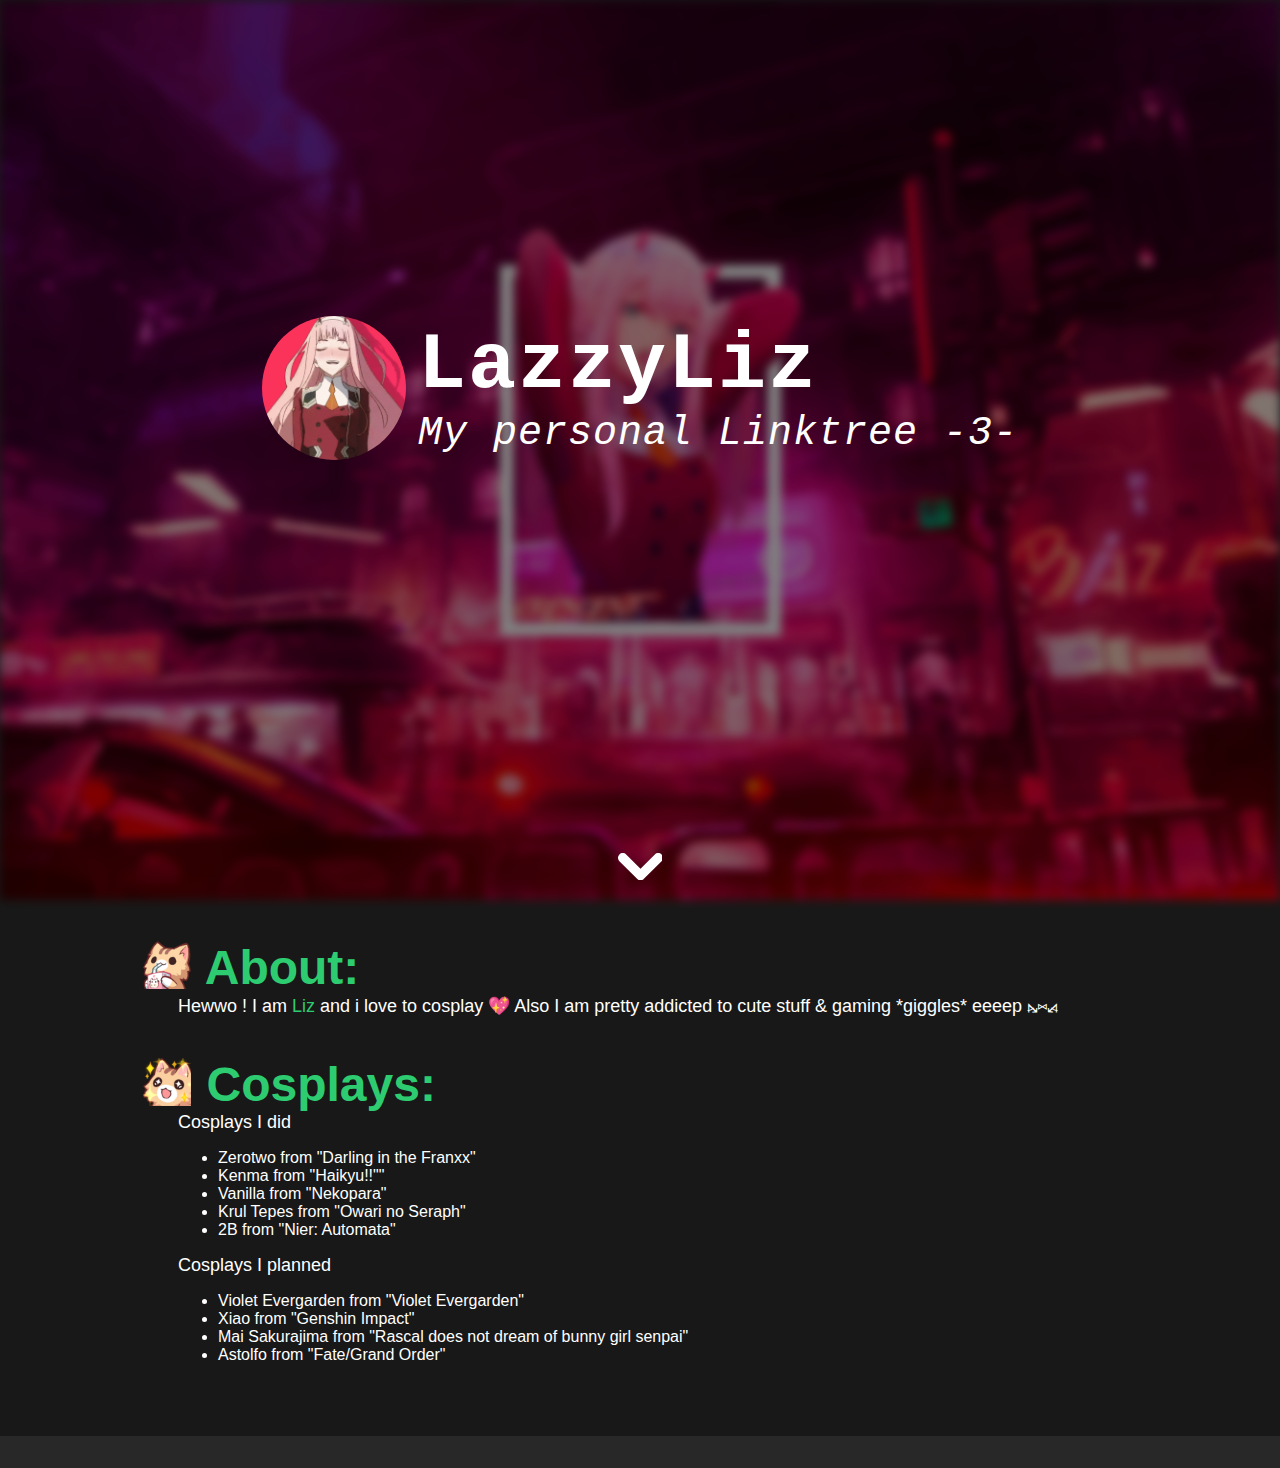
<file: index.html>
<html>
  <head>
    <title>LazzyLiz_</title>
    <meta http-equiv="Content-Type" content="text/html; charset=UTF-8"/>
    <meta name="viewport" content="width=device-width, initial-scale=1, maximum-scale=1.0, user-scalable=no"/>

    <!-- Meta Data -->
    <meta name="theme-color" content="#9966FF">
    <meta content="assets/images/profile.jpg" property="og:image" />
    <link rel="icon" type="image/x-icon" href="assets/images/favicon.png">
    <meta content="LazzyLiz" property="og:title" />

    <meta content="My personal homepage" property="og:description" />
    <meta content="LazzyLiz's Linktree website made by Shadoukita" name="description" />

    <meta name="revisit-after" content="2 days">
    <meta name="keywords" content="LazzyLiz, Anime, Cosplay, Manga, Yaoi">

    <meta property="og:locale" content="en_GB" />
    <link rel="canonical" href="https://www.shadoukita.tk" />
    <meta property="og:url" content="https://www.shadoukita.tk" />
    <meta property="og:site_name" content="LazzyLiz" />

    <!-- CSS -->
    <link href="assets/css/modesta.css" type="text/css" rel="stylesheet">
    <link href="assets/css/custom.css" type="text/css" rel="stylesheet">

    <!-- JavaScript -->
    <script src="assets/js/main.js" type="text/javascript" charset="utf-8"></script>
  </head>
  <body class="dark-theme github">
    <div class="fullscreen">
      <div class="background" style="background-image: url('assets/images/background.jpg');"></div>
      <div class="center-object">
        <div class="container">
          <section class="me unset">
            <div class="avatar-container">
              <img draggable="false" src="assets/images/profile.gif" class="image-title">
            </div>
            <div class="unset">
              <h1 class="title monospace">LazzyLiz</h1>
              <p class="undertitle monospace"></i>My personal Linktree -3-</p>
            </div>
          </section>
          <div class="buttons">
            <a href="https://www.instagram.com/lazzyliz_/" class="btn instagram-dropshadow animation hover" target="_blank">Instagram</a>
            <a href="https://www.amazon.de/hz/wishlist/ls/2GHP5L9HN1QQ1?ref_=wl_share" class="btn amazon-dropshadow animation hover" target="_blank">Amazon Wishlist</a>
            <a href="https://ko-fi.com/lazzyliz" class="btn twitter-dropshadow animation hover" target="_blank">Ko-Fi</a>
            <a href="https://www.tiktok.com/@lazzyliz_?" class="btn steam-dropshadow animation hover" target="_blank">TikTok</a>
          </div>
            <div class="buttons">
            <a href="https://shadoukita.tk" class="btn npm-dropshadow black-text animation hover">Shadoukita UwU</a>
          </div>
        </div>
      </div>

      <span class="info-button" onclick="scroll_to('information')"><div id="fade" class="arrow bounce">
        <svg xmlns="http://www.w3.org/2000/svg" viewBox="0 0 481.32 291.98" class="white-fill">
          <path d="M466.5,15.5L466,15c-19.8-19.8-52-19.8-71.9,0L240.8,168.3L87.2,14.8C67.4-5,35.2-5,15.4,14.8l-0.5,0.5 C-5,35.2-5,67.4,14.8,87.2l186.6,186.6c0.9,1,1.8,2,2.7,3v0c3.8,3.8,8.1,6.9,12.7,9.3c17,9,38.1,7.7,53.9-3.9 c2.2-1.6,4.4-3.4,6.4-5.4L466.5,87.4C486.4,67.6,486.4,35.4,466.5,15.5z"/>
        </svg>
      </div></span>
    </div>

    <section class="container" id="information">
      <div class="box-container">
        <h1 class="title emerald-text"><i class="emoji kittensip"></i> About:</h1>
        <div class="info-container"><p>
          <p> Hewwo ! I am <span class= "emerald-text">Liz</span> and i love to cosplay 💖 Also I am pretty addicted to cute stuff & gaming *giggles* eeeep ⦮⑅⦯ </p>
        </p></div>
      </div>

      <div class="box-container">
        <h1 class="title emerald-text"><i class="emoji kittenwoow"></i> Cosplays:</h1>
        <div class="info-container">
        <p>
          Cosplays I did
          <p/>
          <ul>
            <li>
              Zerotwo from "Darling in the Franxx"
                <br>
                <li>
                  Kenma from "Haikyu!!""
                    <br>
                    <li>
                      Vanilla from "Nekopara"
                      <br>
                      <li>
                        Krul Tepes from "Owari no Seraph"
                        <br>
                        <li>
                          2B from "Nier: Automata"
                      </ul>
                      <p>
                        Cosplays I planned
                      </p>
                      <ul>
                        <li>
                          Violet Evergarden from "Violet Evergarden"
                          <br>
                          <li>
                            Xiao from "Genshin Impact"
                            <br>
                            <li>
                              Mai Sakurajima from "Rascal does not dream of bunny girl senpai"
                              <br>
                              <li>
                                Astolfo from "Fate/Grand Order"
        </div>
      </div>
    </section>
    <footer class="text-center box-container primary-bg">
      <p class="no-margin">
            <!--Credits>
        <a href="https://github.com/AlexFlipnote/alexflipnote.github.io/blob/master/LICENSE" target="_blank">LICENSE</a>
        | Source from AlexFlipnote |
        <a href="https://github.com/AlexFlipnote/alexflipnote.github.io" target="_blank">Source</a>
      <!Credits end-->
      </p>
    </footer>

  </body>
</html>
</file>
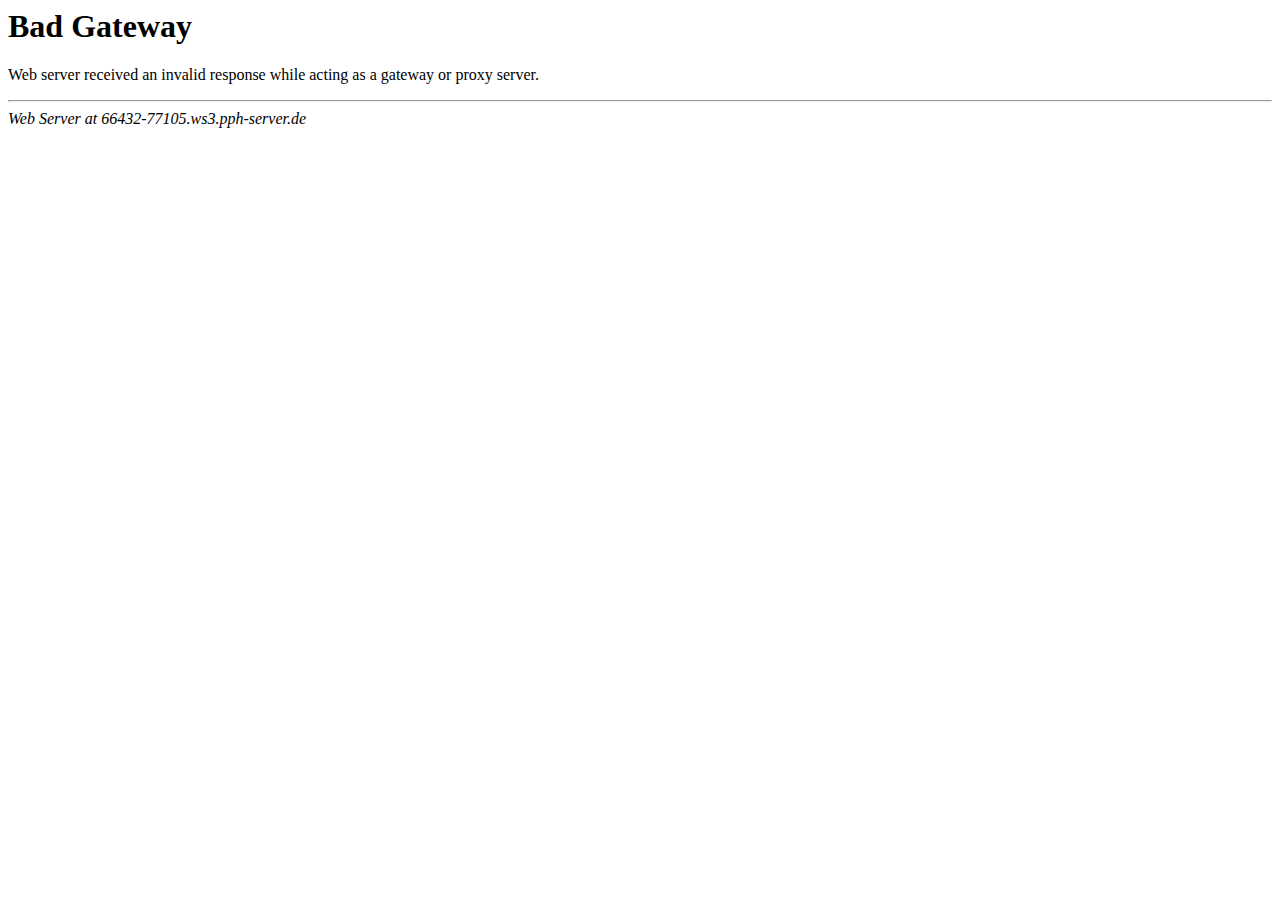
<file: error_docs/bad_gateway.html>
<HTML>
<HEAD>
<TITLE>502 Bad Gateway</TITLE>
<BASE href="/error_docs/"><!--[if lte IE 6]></BASE><![endif]-->
</HEAD>
<BODY>
<H1>Bad Gateway</H1>
Web server received an invalid response while acting as a gateway or proxy server.<P>
<HR>
<ADDRESS>
Web Server at 66432-77105.ws3.pph-server.de
</ADDRESS>
</BODY>
</HTML>

<!--
- Unfortunately, Microsoft has added a clever new
- "feature" to Internet Explorer. If the text of
- an error's message is "too small", specifically
- less than 512 bytes, Internet Explorer returns
- its own error message. You can turn that off,
- but it's pretty tricky to find switch called
- "smart error messages". That means, of course,
- that short error messages are censored by default.
- IIS always returns error messages that are long
- enough to make Internet Explorer happy. The
- workaround is pretty simple: pad the error
- message with a big comment like this to push it
- over the five hundred and twelve bytes minimum.
- Of course, that's exactly what you're reading
- right now.
-->
</file>
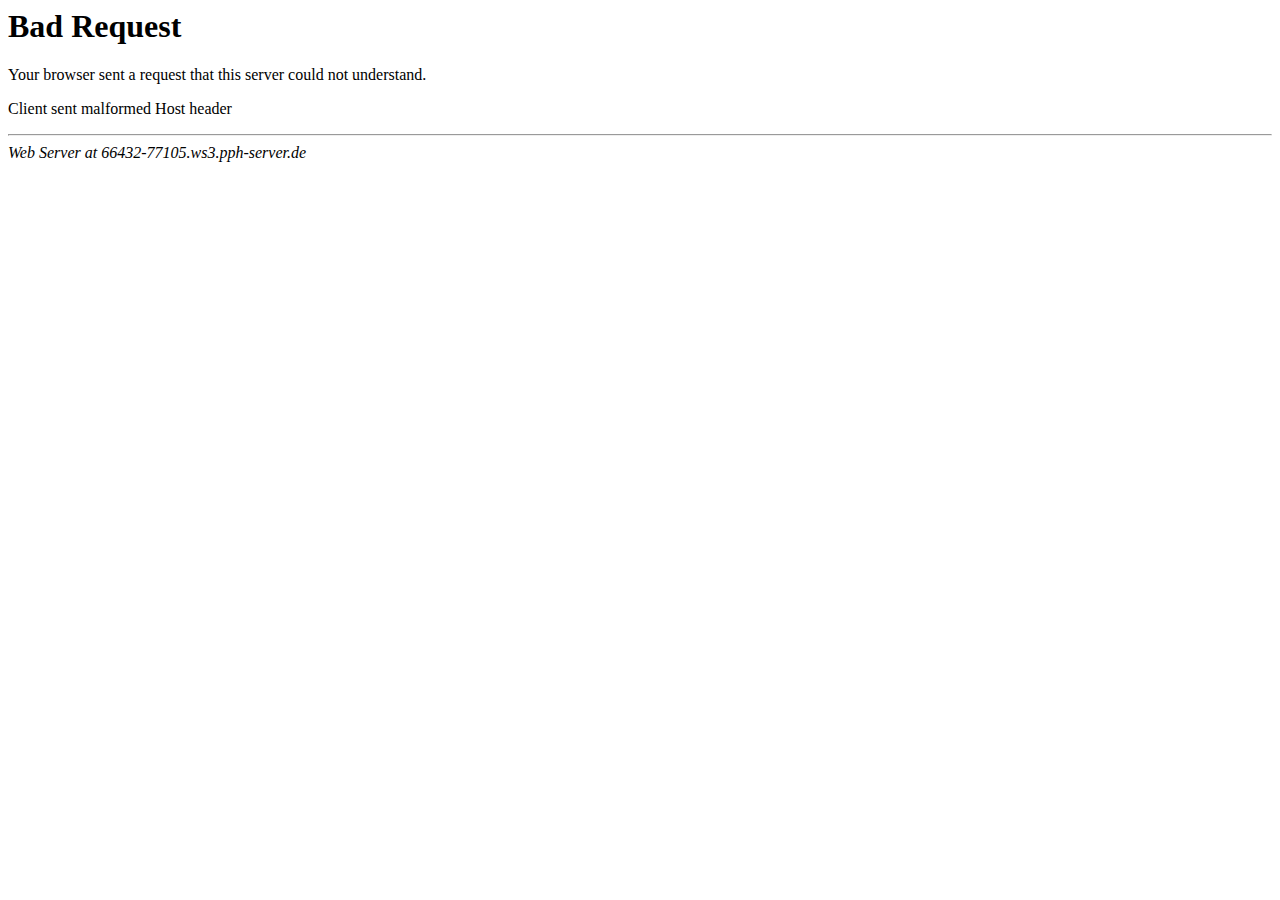
<file: error_docs/bad_request.html>
<HTML>
<HEAD>
<TITLE>400 Bad Request</TITLE>
<BASE href="/error_docs/"><!--[if lte IE 6]></BASE><![endif]-->
</HEAD>
<BODY>
<H1>Bad Request</H1>
Your browser sent a request that this server could not understand.
<P>
Client sent malformed Host header
<P>
<HR>
<ADDRESS>
Web Server at 66432-77105.ws3.pph-server.de
</ADDRESS>
</BODY>
</HTML>

<!--
   - Unfortunately, Microsoft has added a clever new
   - "feature" to Internet Explorer. If the text of
   - an error's message is "too small", specifically
   - less than 512 bytes, Internet Explorer returns
   - its own error message. You can turn that off,
   - but it's pretty tricky to find switch called
   - "smart error messages". That means, of course,
   - that short error messages are censored by default.
   - IIS always returns error messages that are long
   - enough to make Internet Explorer happy. The
   - workaround is pretty simple: pad the error
   - message with a big comment like this to push it
   - over the five hundred and twelve bytes minimum.
   - Of course, that's exactly what you're reading
   - right now.
   -->
</file>
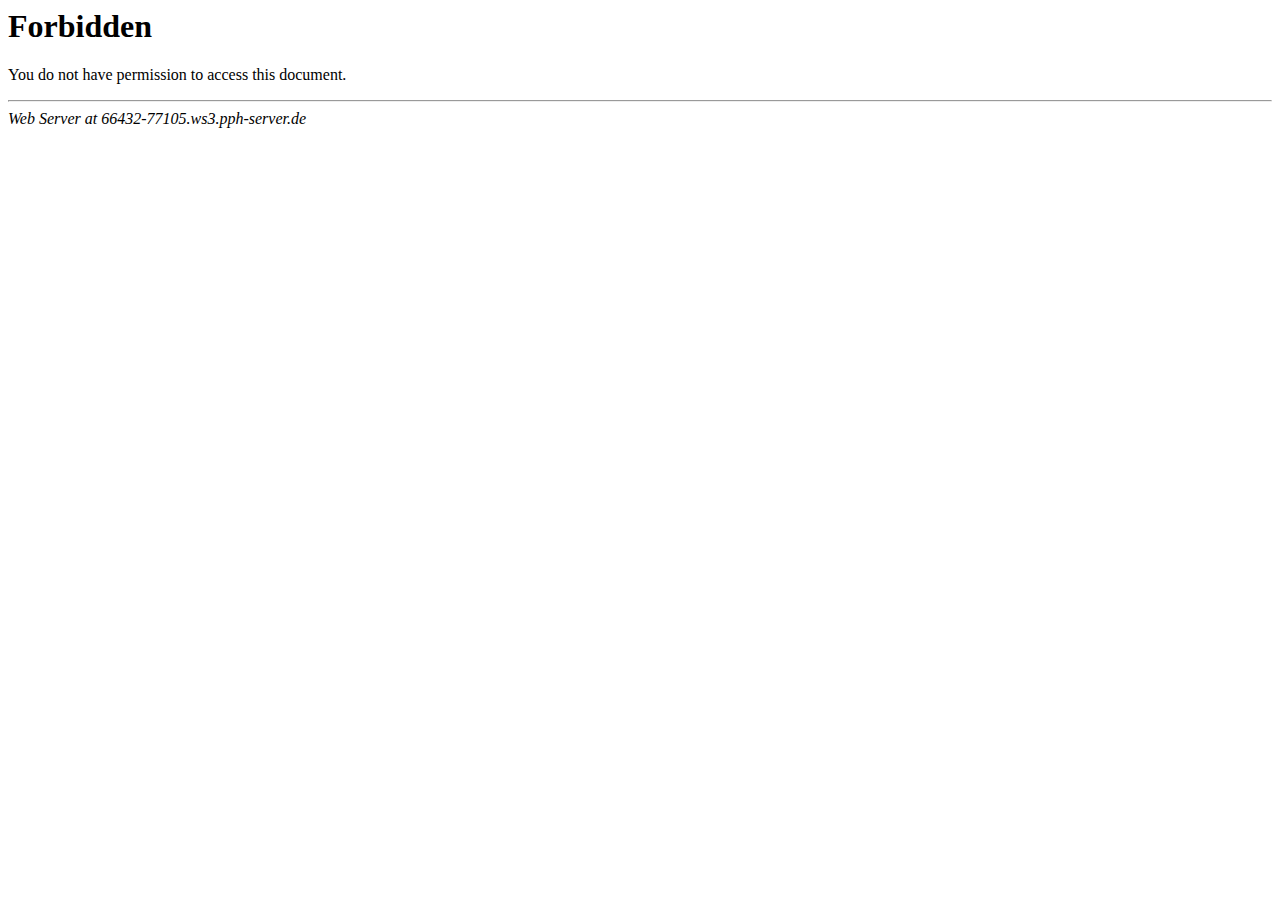
<file: error_docs/forbidden.html>
<HTML>
<HEAD>
<TITLE>403 Forbidden</TITLE>
<BASE href="/error_docs/"><!--[if lte IE 6]></BASE><![endif]-->
</HEAD>
<BODY>
<H1>Forbidden</H1>
You do not have permission to access this document.
<P>
<HR>
<ADDRESS>
Web Server at 66432-77105.ws3.pph-server.de
</ADDRESS>
</BODY>
</HTML>

<!--
   - Unfortunately, Microsoft has added a clever new
   - "feature" to Internet Explorer. If the text of
   - an error's message is "too small", specifically
   - less than 512 bytes, Internet Explorer returns
   - its own error message. You can turn that off,
   - but it's pretty tricky to find switch called
   - "smart error messages". That means, of course,
   - that short error messages are censored by default.
   - IIS always returns error messages that are long
   - enough to make Internet Explorer happy. The
   - workaround is pretty simple: pad the error
   - message with a big comment like this to push it
   - over the five hundred and twelve bytes minimum.
   - Of course, that's exactly what you're reading
   - right now.
   -->
</file>
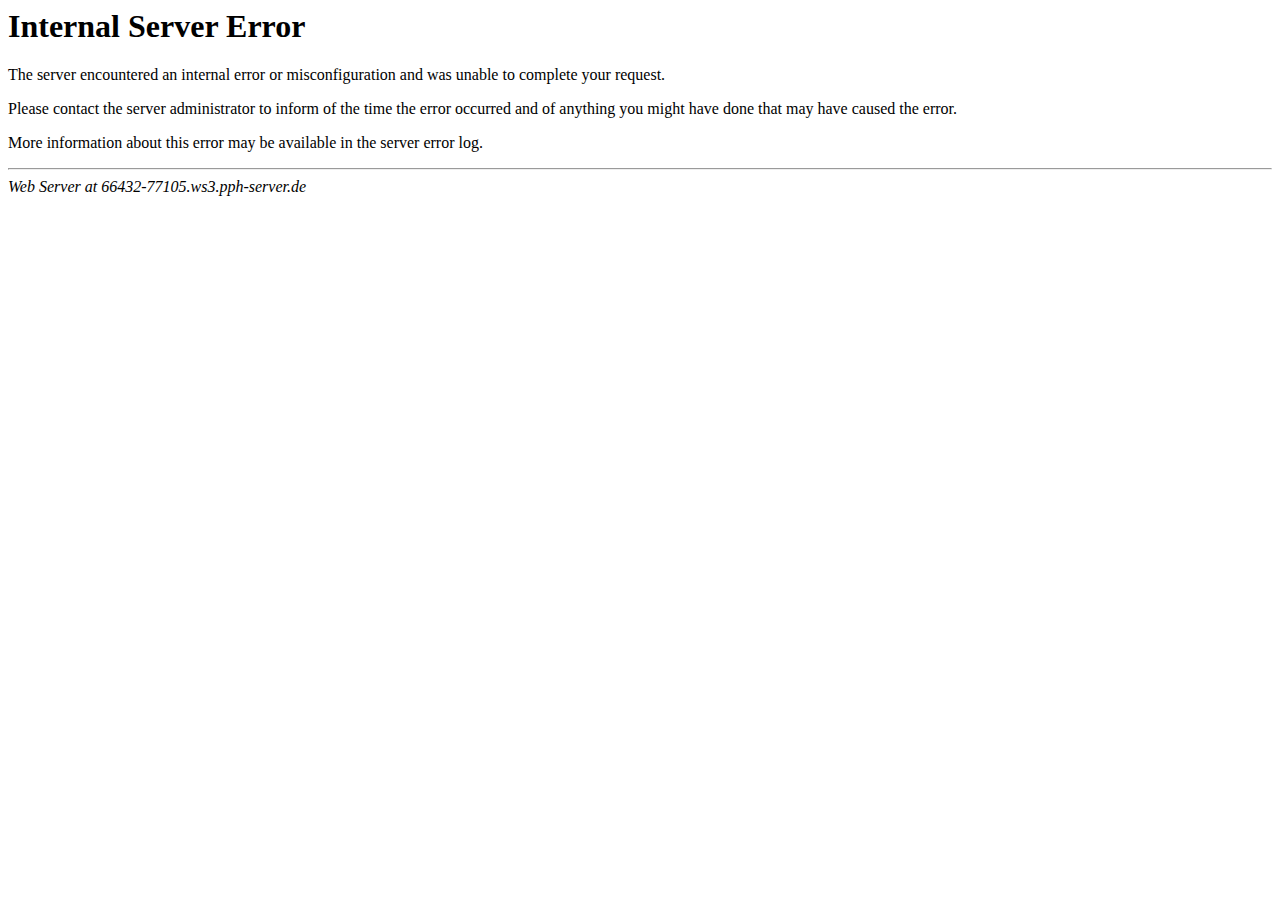
<file: error_docs/internal_server_error.html>
<HTML>
<HEAD>
<TITLE>500 Internal Server Error</TITLE>
<BASE href="/error_docs/"><!--[if lte IE 6]></BASE><![endif]-->
</HEAD><BODY>
<H1>Internal Server Error</H1>
The server encountered an internal error or
misconfiguration and was unable to complete
your request.<P>
Please contact the server administrator to inform of the time the error occurred
and of anything you might have done that may have
caused the error.<P>
More information about this error may be available
in the server error log.<P>
<HR>
<ADDRESS>
Web Server at 66432-77105.ws3.pph-server.de
</ADDRESS>
</BODY>
</HTML>

<!--
   - Unfortunately, Microsoft has added a clever new
   - "feature" to Internet Explorer. If the text of
   - an error's message is "too small", specifically
   - less than 512 bytes, Internet Explorer returns
   - its own error message. You can turn that off,
   - but it's pretty tricky to find switch called
   - "smart error messages". That means, of course,
   - that short error messages are censored by default.
   - IIS always returns error messages that are long
   - enough to make Internet Explorer happy. The
   - workaround is pretty simple: pad the error
   - message with a big comment like this to push it
   - over the five hundred and twelve bytes minimum.
   - Of course, that's exactly what you're reading
   - right now.
   -->
</file>
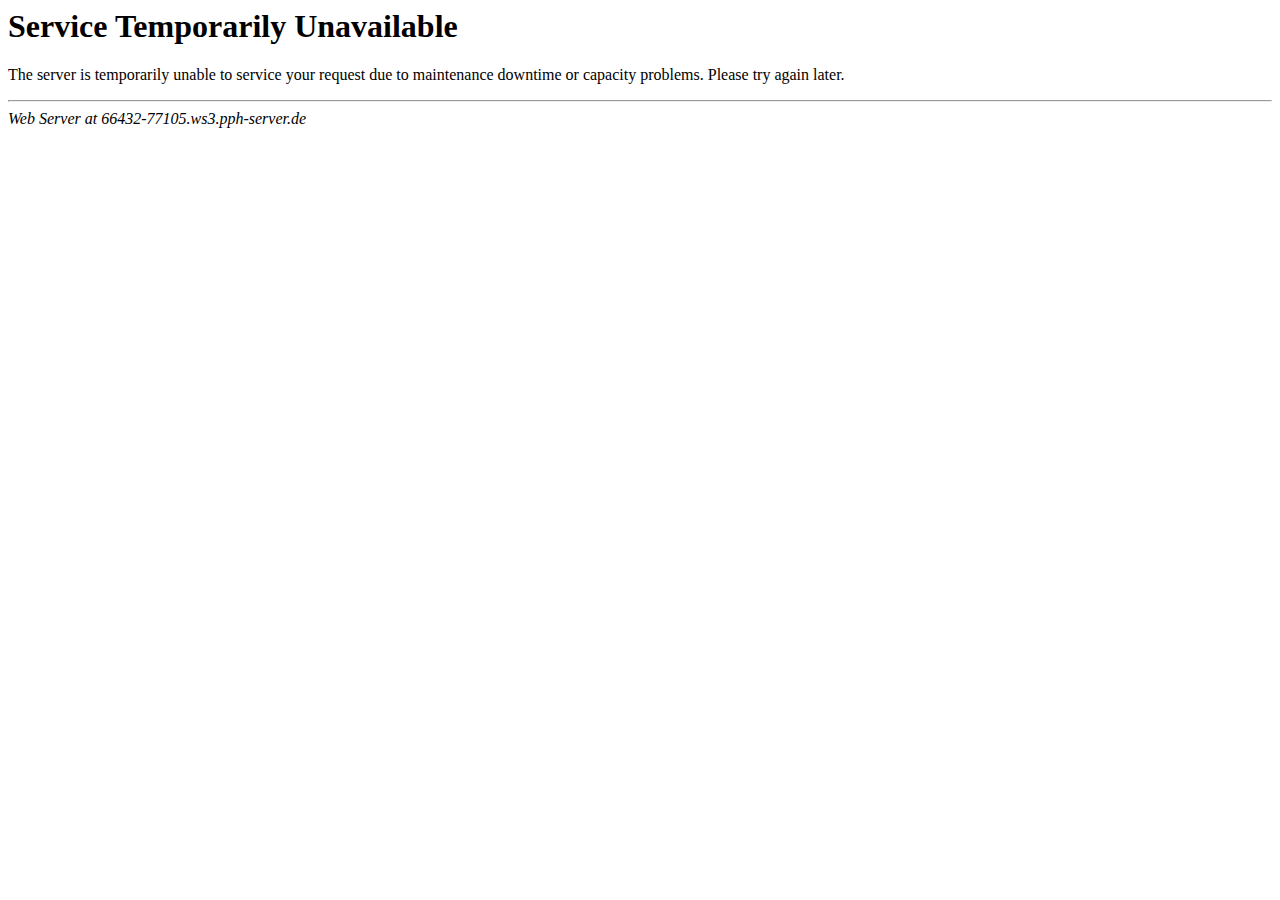
<file: error_docs/maintenance.html>
<HTML>
<HEAD>
<TITLE>503 Service Temporarily Unavailable</TITLE>
<BASE href="/error_docs/"><!--[if lte IE 6]></BASE><![endif]-->
</HEAD>
<BODY>
<H1>Service Temporarily Unavailable</H1>
The server is temporarily unable to service your request due to maintenance downtime or capacity problems. Please try again later.<P>
<HR>
<ADDRESS>
Web Server at 66432-77105.ws3.pph-server.de
</ADDRESS>
</BODY>
</HTML>

<!--
- Unfortunately, Microsoft has added a clever new
- "feature" to Internet Explorer. If the text of
- an error's message is "too small", specifically
- less than 512 bytes, Internet Explorer returns
- its own error message. You can turn that off,
- but it's pretty tricky to find switch called
- "smart error messages". That means, of course,
- that short error messages are censored by default.
- IIS always returns error messages that are long
- enough to make Internet Explorer happy. The
- workaround is pretty simple: pad the error
- message with a big comment like this to push it
- over the five hundred and twelve bytes minimum.
- Of course, that's exactly what you're reading
- right now.
-->
</file>
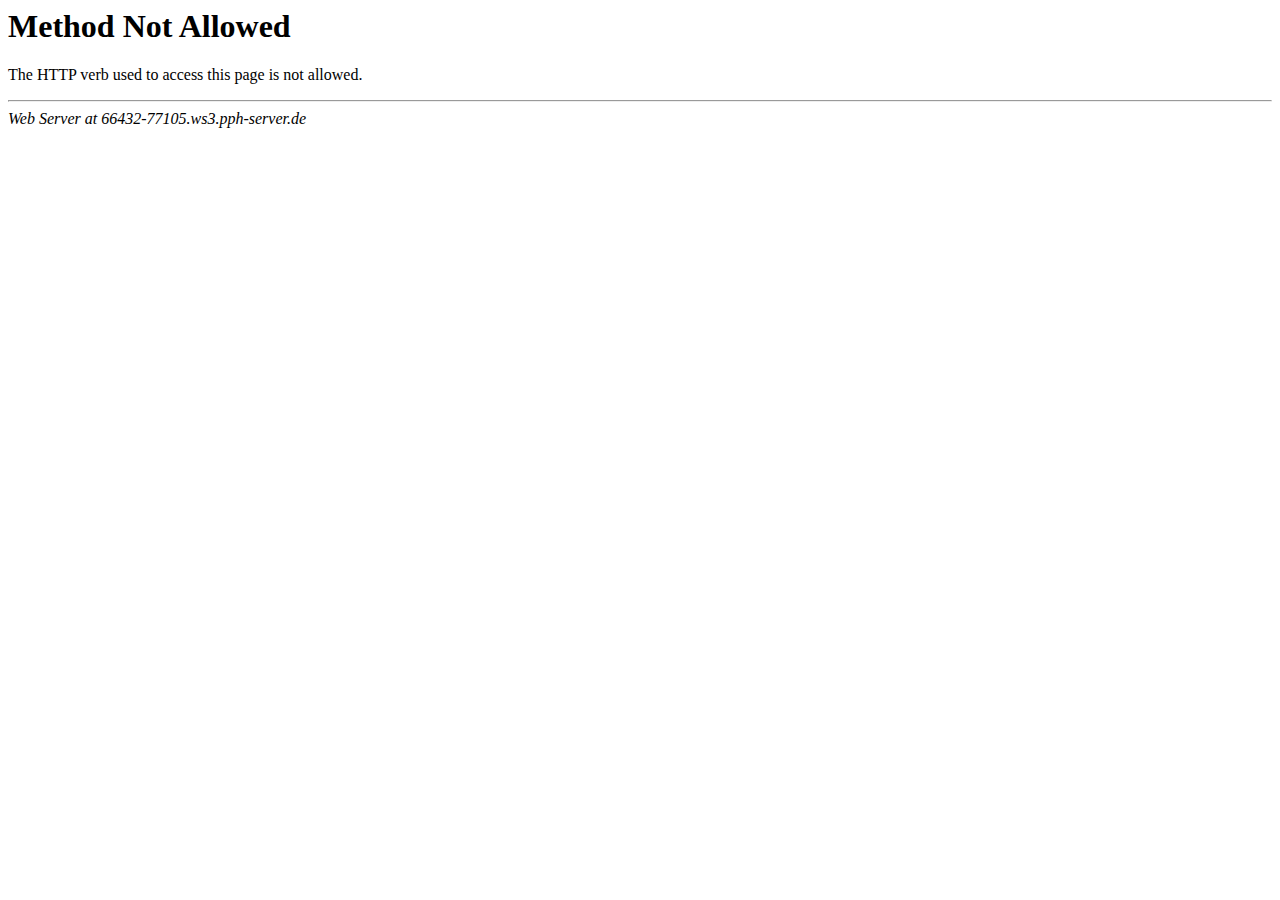
<file: error_docs/method_not_allowed.html>
<HTML>
<HEAD>
<TITLE>405 Method Not Allowed</TITLE>
<BASE href="/error_docs/"><!--[if lte IE 6]></BASE><![endif]-->
</HEAD>
<BODY>
<H1>Method Not Allowed</H1>
The HTTP verb used to access this page is not allowed.<P>
<HR>
<ADDRESS>
Web Server at 66432-77105.ws3.pph-server.de
</ADDRESS>
</BODY>
</HTML>

<!--
- Unfortunately, Microsoft has added a clever new
- "feature" to Internet Explorer. If the text of
- an error's message is "too small", specifically
- less than 512 bytes, Internet Explorer returns
- its own error message. You can turn that off,
- but it's pretty tricky to find switch called
- "smart error messages". That means, of course,
- that short error messages are censored by default.
- IIS always returns error messages that are long
- enough to make Internet Explorer happy. The
- workaround is pretty simple: pad the error
- message with a big comment like this to push it
- over the five hundred and twelve bytes minimum.
- Of course, that's exactly what you're reading
- right now.
-->
</file>
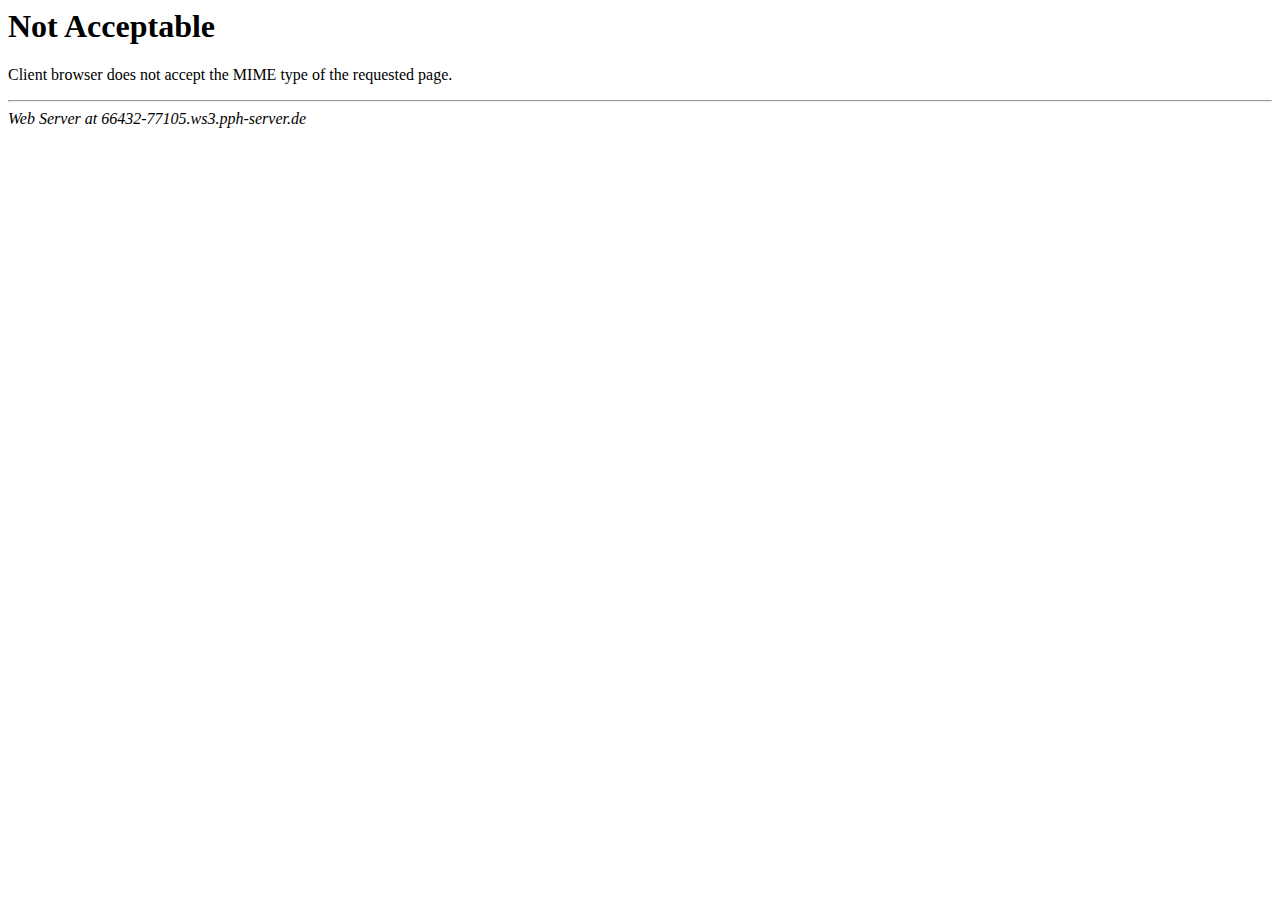
<file: error_docs/not_acceptable.html>
<HTML>
<HEAD>
<TITLE>406 Not Acceptable</TITLE>
<BASE href="/error_docs/"><!--[if lte IE 6]></BASE><![endif]-->
</HEAD>
<BODY>
<H1>Not Acceptable</H1>
Client browser does not accept the MIME type of the requested page.<P>
<HR>
<ADDRESS>
Web Server at 66432-77105.ws3.pph-server.de
</ADDRESS>
</BODY>
</HTML>

<!--
- Unfortunately, Microsoft has added a clever new
- "feature" to Internet Explorer. If the text of
- an error's message is "too small", specifically
- less than 512 bytes, Internet Explorer returns
- its own error message. You can turn that off,
- but it's pretty tricky to find switch called
- "smart error messages". That means, of course,
- that short error messages are censored by default.
- IIS always returns error messages that are long
- enough to make Internet Explorer happy. The
- workaround is pretty simple: pad the error
- message with a big comment like this to push it
- over the five hundred and twelve bytes minimum.
- Of course, that's exactly what you're reading
- right now.
-->
</file>
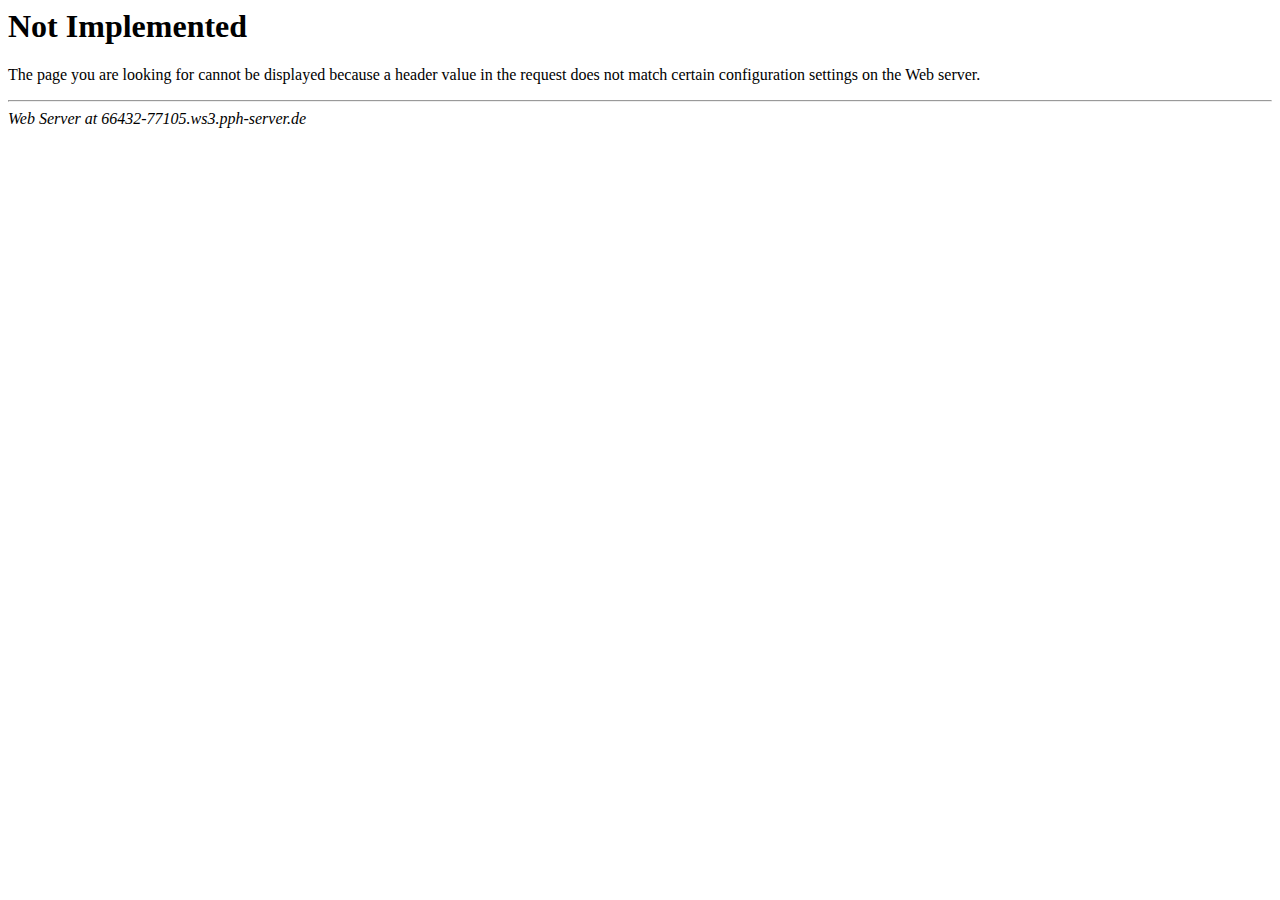
<file: error_docs/not_implemented.html>
<HTML>
<HEAD>
<TITLE>501 Not Implemented</TITLE>
<BASE href="/error_docs/"><!--[if lte IE 6]></BASE><![endif]-->
</HEAD>
<BODY>
<H1>Not Implemented</H1>
The page you are looking for cannot be displayed because a header value in the request does not match certain configuration settings on the Web server.<P>
<HR>
<ADDRESS>
Web Server at 66432-77105.ws3.pph-server.de
</ADDRESS>
</BODY>
</HTML>

<!--
- Unfortunately, Microsoft has added a clever new
- "feature" to Internet Explorer. If the text of
- an error's message is "too small", specifically
- less than 512 bytes, Internet Explorer returns
- its own error message. You can turn that off,
- but it's pretty tricky to find switch called
- "smart error messages". That means, of course,
- that short error messages are censored by default.
- IIS always returns error messages that are long
- enough to make Internet Explorer happy. The
- workaround is pretty simple: pad the error
- message with a big comment like this to push it
- over the five hundred and twelve bytes minimum.
- Of course, that's exactly what you're reading
- right now.
-->
</file>
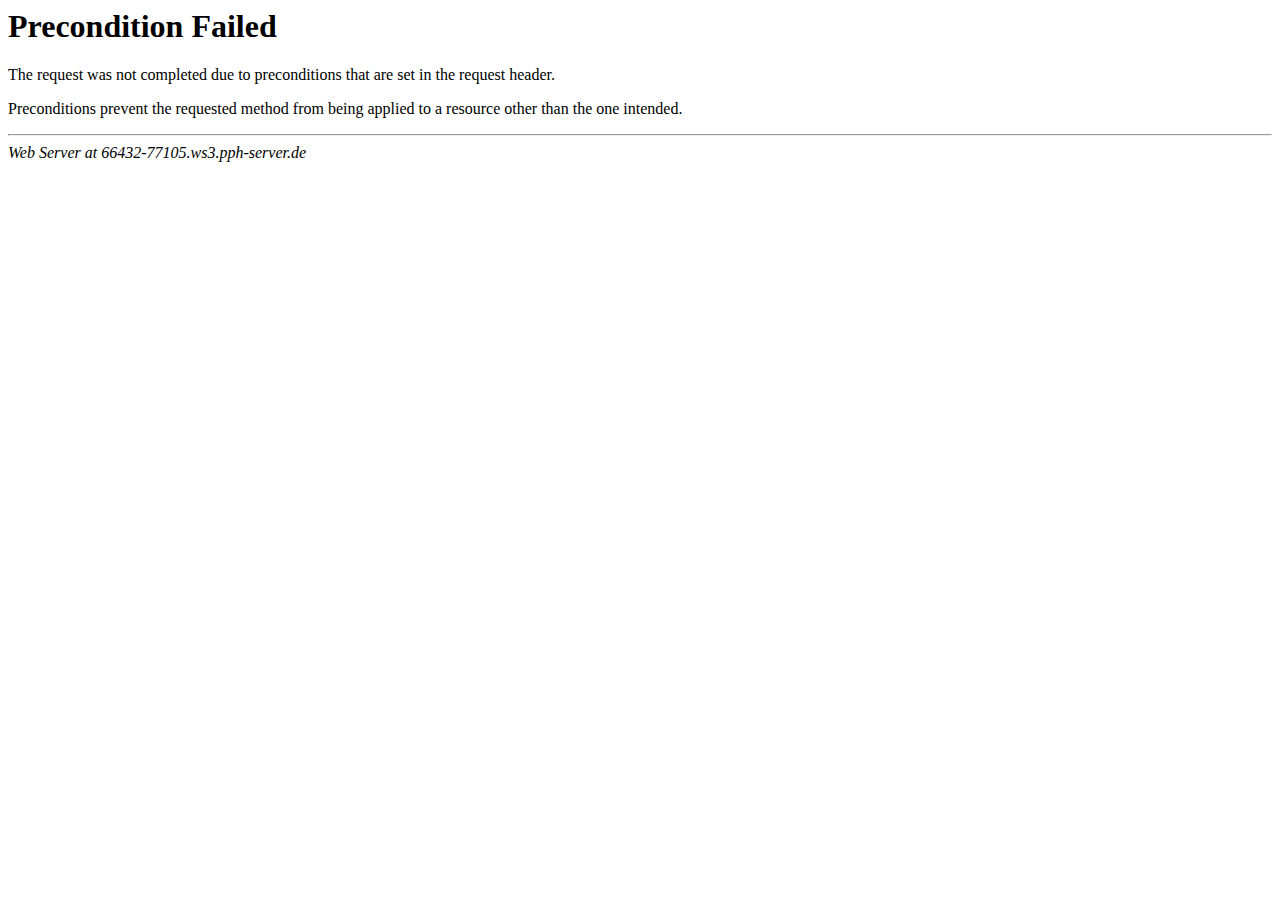
<file: error_docs/precondition_failed.html>
<HTML>
<HEAD>
<TITLE>412 Precondition Failed</TITLE>
<BASE href="/error_docs/"><!--[if lte IE 6]></BASE><![endif]-->
</HEAD>
<BODY>
<H1>Precondition Failed</H1>
The request was not completed due to preconditions that are set in the request header.<P>
Preconditions prevent the requested method from being applied to a resource other than the one intended.<P>
<HR>
<ADDRESS>
Web Server at 66432-77105.ws3.pph-server.de
</ADDRESS>
</BODY>
</HTML>

<!--
- Unfortunately, Microsoft has added a clever new
- "feature" to Internet Explorer. If the text of
- an error's message is "too small", specifically
- less than 512 bytes, Internet Explorer returns
- its own error message. You can turn that off,
- but it's pretty tricky to find switch called
- "smart error messages". That means, of course,
- that short error messages are censored by default.
- IIS always returns error messages that are long
- enough to make Internet Explorer happy. The
- workaround is pretty simple: pad the error
- message with a big comment like this to push it
- over the five hundred and twelve bytes minimum.
- Of course, that's exactly what you're reading
- right now.
-->
</file>
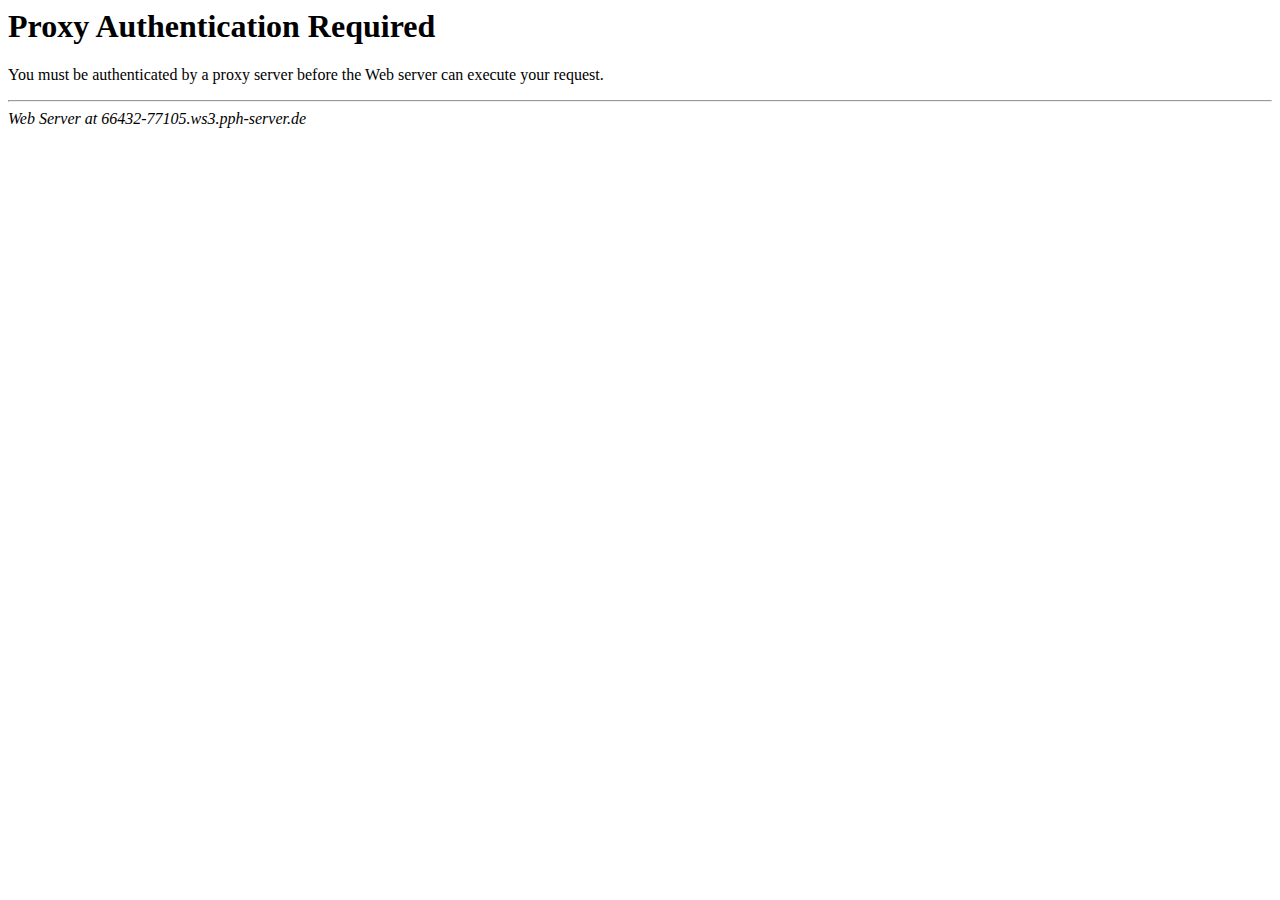
<file: error_docs/proxy_authentication_required.html>
<HTML>
<HEAD>
<TITLE>407 Proxy Authentication Required</TITLE>
<BASE href="/error_docs/"><!--[if lte IE 6]></BASE><![endif]-->
</HEAD>
<BODY>
<H1>Proxy Authentication Required</H1>
You must be authenticated by a proxy server before the Web server can execute your request.<P>
<HR>
<ADDRESS>
Web Server at 66432-77105.ws3.pph-server.de
</ADDRESS>
</BODY>
</HTML>

<!--
- Unfortunately, Microsoft has added a clever new
- "feature" to Internet Explorer. If the text of
- an error's message is "too small", specifically
- less than 512 bytes, Internet Explorer returns
- its own error message. You can turn that off,
- but it's pretty tricky to find switch called
- "smart error messages". That means, of course,
- that short error messages are censored by default.
- IIS always returns error messages that are long
- enough to make Internet Explorer happy. The
- workaround is pretty simple: pad the error
- message with a big comment like this to push it
- over the five hundred and twelve bytes minimum.
- Of course, that's exactly what you're reading
- right now.
-->
</file>
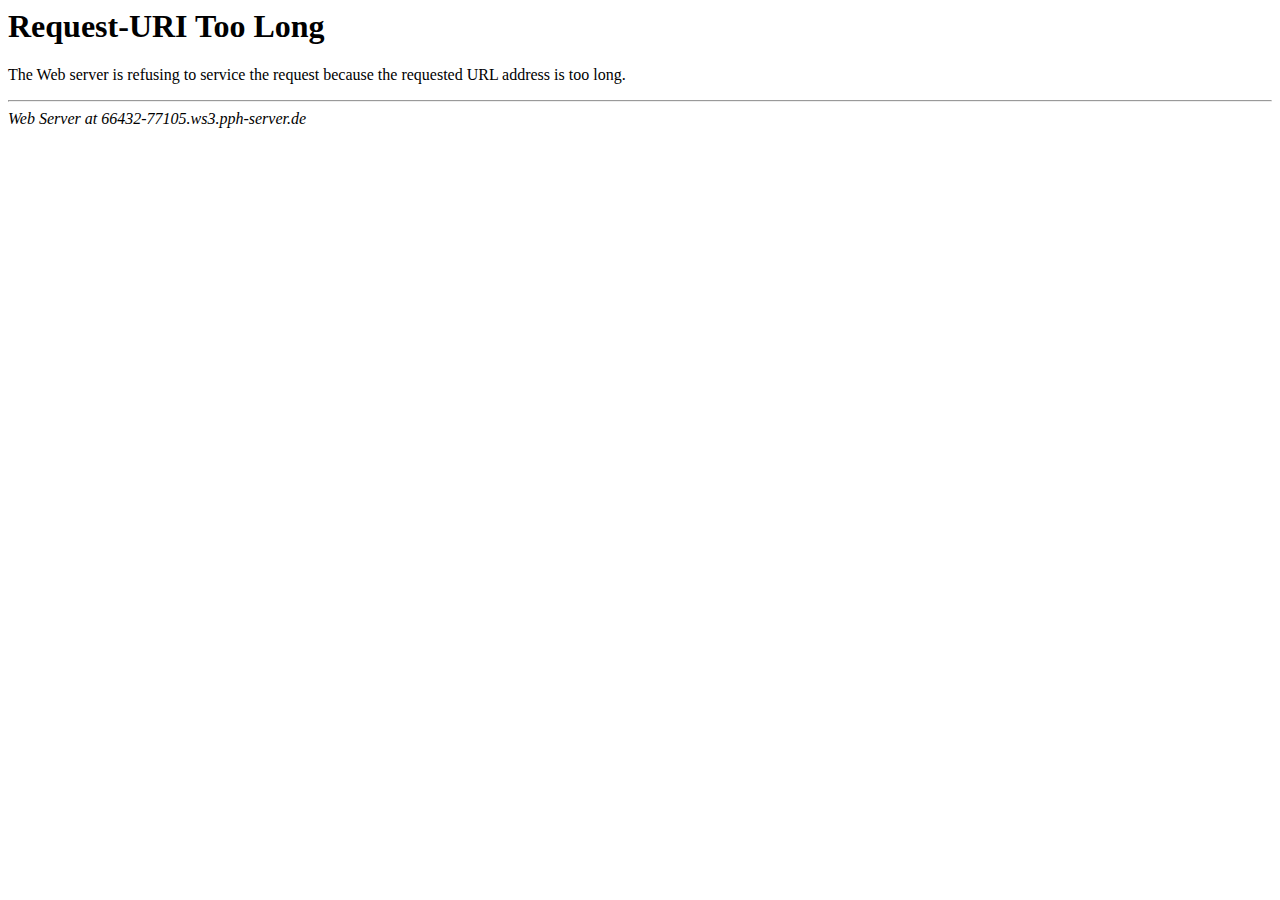
<file: error_docs/request-uri_too_long.html>
<HTML>
<HEAD>
<TITLE>414 Request-URI Too Long</TITLE>
<BASE href="/error_docs/"><!--[if lte IE 6]></BASE><![endif]-->
</HEAD>
<BODY>
<H1>Request-URI Too Long</H1>
The Web server is refusing to service the request because the requested URL address is too long.<P>
<HR>
<ADDRESS>
Web Server at 66432-77105.ws3.pph-server.de
</ADDRESS>
</BODY>
</HTML>

<!--
- Unfortunately, Microsoft has added a clever new
- "feature" to Internet Explorer. If the text of
- an error's message is "too small", specifically
- less than 512 bytes, Internet Explorer returns
- its own error message. You can turn that off,
- but it's pretty tricky to find switch called
- "smart error messages". That means, of course,
- that short error messages are censored by default.
- IIS always returns error messages that are long
- enough to make Internet Explorer happy. The
- workaround is pretty simple: pad the error
- message with a big comment like this to push it
- over the five hundred and twelve bytes minimum.
- Of course, that's exactly what you're reading
- right now.
-->
</file>
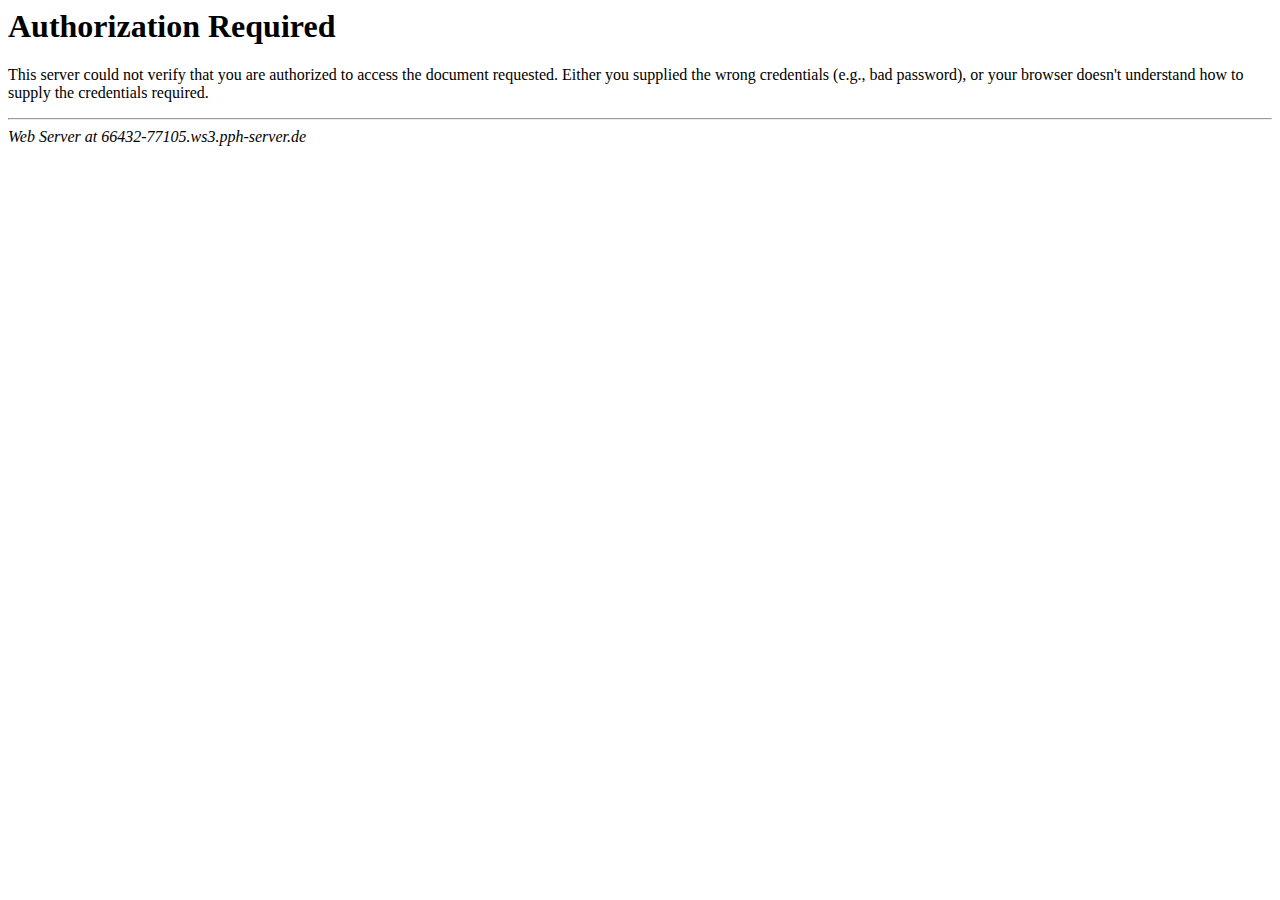
<file: error_docs/unauthorized.html>
<!DOCTYPE HTML PUBLIC "-//IETF//DTD HTML 2.0//EN">
<HTML>
<HEAD>
<TITLE>401 Authorization Required</TITLE>
<BASE href="/error_docs/"><!--[if lte IE 6]></BASE><![endif]-->
</HEAD>
<BODY>
<H1>Authorization Required</H1>
<P>This server could not verify that you
are authorized to access the document
requested.  Either you supplied the wrong
credentials (e.g., bad password), or your
browser doesn't understand how to supply
the credentials required.</p>
<HR />
<ADDRESS>
Web Server at 66432-77105.ws3.pph-server.de
</ADDRESS>
</BODY>
</HTML>

<!--
   - Unfortunately, Microsoft has added a clever new
   - "feature" to Internet Explorer. If the text of
   - an error's message is "too small", specifically
   - less than 512 bytes, Internet Explorer returns
   - its own error message. You can turn that off,
   - but it's pretty tricky to find switch called
   - "smart error messages". That means, of course,
   - that short error messages are censored by default.
   - IIS always returns error messages that are long
   - enough to make Internet Explorer happy. The
   - workaround is pretty simple: pad the error
   - message with a big comment like this to push it
   - over the five hundred and twelve bytes minimum.
   - Of course, that's exactly what you're reading
   - right now.
   -->
</file>
<file: assets/css/modesta.css>
/*!
 * Modesta v3.0.0 (https://modesta.alexflipnote.dev)
 * Made by AlexFlipnote (https://alexflipnote.dev)
 * Licensed under MIT (https://github.com/AlexFlipnote/Modesta/blob/master/LICENSE)
 */html,body{margin:0 auto;height:100%}input[type=checkbox],input[type=radio]{height:auto;padding:initial}input,textarea,select,fieldset{margin-bottom:1rem}label,legend{display:block;font-weight:600;margin-bottom:.5rem}form{margin-bottom:0}@keyframes button-enter{from{opacity:0;top:2em}70%{top:-0.3em}100%{opacity:1;top:0}}@keyframes bounce-button{from,20%,53%,80%,to{animation-timing-function:cubic-bezier(0.215, 0.61, 0.355, 1);transform:translate3d(0, 0, 0)}40%,43%{transform:translate3d(0, -30px, 0);animation-timing-function:cubic-bezier(0.755, 0.05, 0.855, 0.06)}70%{transform:translate3d(0, -15px, 0);animation-timing-function:cubic-bezier(0.755, 0.05, 0.855, 0.06)}90%{transform:translate3d(0, -4px, 0)}}@keyframes bounce{0%,20%,50%,80%,100%{transform:translateY(0)}40%{transform:translateY(-30px)}60%{transform:translateY(-15px)}}@keyframes fading{from{opacity:0}100%{opacity:1}}@keyframes fade-from-top{from{transform:translate3d(0, -100%, 0);opacity:0}100%{transform:translate3d(0, 0, 0);opacity:1}}@keyframes fade-from-bottom{from{transform:translate3d(0, 100%, 0);opacity:0}100%{transform:translate3d(0, 0, 0);opacity:1}}@keyframes fade-from-left{from{transform:translate3d(-100%, 0, 0);opacity:0}100%{transform:translate3d(0, 0, 0);opacity:1}}@keyframes fade-from-right{from{transform:translate3d(100%, 0, 0);opacity:0}100%{transform:translate3d(0, 0, 0);opacity:1}}@keyframes fade-from-back{from{opacity:0;transform:scale3d(0.5, 0.5, 0.5)}100%{opacity:1}}@keyframes fade-from-front{from{opacity:0;transform:scale3d(1.5, 1.5, 1.5)}100%{opacity:1}}@keyframes load{0%,80%,100%{box-shadow:0 0,0 0;height:4em}40%{box-shadow:0 -1.75em,0 1.75em;height:4em}}.dark-theme .paper-container .ribbon{background-color:#303030}.dark-theme .paper-container .paper{background:linear-gradient(225deg, transparent 26px, #282828 0)}.dark-theme .paper-container .paper::before{border-color:#181818 transparent}.dark-theme .tooltip::after{background-color:#303030;color:#fff}.dark-theme .loader,.dark-theme .loader::before,.dark-theme .loader::after{background-color:#fff;color:#fff}.dark-theme .btn{color:#fff}.dark-theme .fullscreen{background-color:#181818}.dark-theme .label{background-color:#303030;color:#fff}.dark-theme input,.dark-theme select,.dark-theme textarea,.dark-theme button{background-color:#303030;color:#fff}.dark-theme table{color:#fff}.dark-theme table th,.dark-theme table td{border:1px solid #303030}.dark-theme table tr{background-color:#282828;border:1px solid #303030}.dark-theme table tr:nth-child(2n){background-color:#303030}@media(max-width: 550px){.dark-theme .paper-container .paper{background:#282828}}.dark-theme .highlight-bg{background-color:#181818}.dark-theme .primary-bg{background-color:#282828}.dark-theme .secondary-bg{background-color:#303030}.dark-theme .highlight-text{color:#181818}.dark-theme .primary-text{color:#282828}.dark-theme .secondary-text{color:#303030}.dark-theme .theme-text{color:#fff}body.dark-theme{color:#fff;background-color:#181818}.light-theme .paper-container .ribbon{background-color:#d9d9d9}.light-theme .paper-container .paper{background:linear-gradient(225deg, transparent 26px, #ececec 0)}.light-theme .paper-container .paper::before{border-color:#f5f5f5 transparent}.light-theme .tooltip::after{background-color:#d9d9d9;color:#000}.light-theme .loader,.light-theme .loader::before,.light-theme .loader::after{background-color:#000;color:#000}.light-theme .btn{color:#000}.light-theme .fullscreen{background-color:#f5f5f5}.light-theme .label{background-color:#d9d9d9;color:#000}.light-theme input,.light-theme select,.light-theme textarea,.light-theme button{background-color:#d9d9d9;color:#000}.light-theme table{color:#000}.light-theme table th,.light-theme table td{border:1px solid #d9d9d9}.light-theme table tr{background-color:#ececec;border:1px solid #d9d9d9}.light-theme table tr:nth-child(2n){background-color:#d9d9d9}@media(max-width: 550px){.light-theme .paper-container .paper{background:#ececec}}.light-theme .highlight-bg{background-color:#f5f5f5}.light-theme .primary-bg{background-color:#ececec}.light-theme .secondary-bg{background-color:#d9d9d9}.light-theme .highlight-text{color:#f5f5f5}.light-theme .primary-text{color:#ececec}.light-theme .secondary-text{color:#d9d9d9}.light-theme .theme-text{color:#000}body.light-theme{color:#000;background-color:#f5f5f5}.buttons{align-items:center;display:flex;justify-content:center;text-align:center}.btn{backface-visibility:hidden;background-color:transparent;border:0;box-sizing:border-box;cursor:pointer;display:inline-block;font-size:16px;height:38px;line-height:38px;margin:.5em;padding:0 30px;text-align:center;text-decoration:none;white-space:nowrap}.btn:hover{filter:brightness(65%);transition:filter 200ms ease}.btn.no-dark-hover:hover{filter:brightness(100%)}.btn.animation{animation:button-enter 1s ease-in-out forwards;opacity:0;position:relative}.btn.animation:nth-child(1){animation-delay:.25s}.btn.animation:nth-child(2){animation-delay:.5s}.btn.animation:nth-child(3){animation-delay:.75s}.btn.animation:nth-child(4){animation-delay:1s}.btn.animation:nth-child(5){animation-delay:1.25s}.btn.animation:nth-child(6){animation-delay:1.5s}.btn.animation:nth-child(7){animation-delay:1.75s}.btn.animation:nth-child(8){animation-delay:2s}.btn.animation:nth-child(9){animation-delay:2.25s}.btn.animation:nth-child(10){animation-delay:2.5s}.btn.animation:nth-child(11){animation-delay:2.75s}.btn.animation:nth-child(12){animation-delay:3s}.btn.animation:nth-child(13){animation-delay:3.25s}.btn.animation:nth-child(14){animation-delay:3.5s}.btn.animation:nth-child(15){animation-delay:3.75s}.btn.hover-scale{transition:transform 200ms ease}.btn.hover-scale:hover{transform:scale(1.05)}.btn.hover-scale-inset{transition:transform 200ms ease}.btn.hover-scale-inset:hover{transform:scale(0.95)}.btn.hover{transition:transform 200ms ease}.btn.hover:hover{transform:translateY(-0.5em)}.alizarin-text{color:#e74c3c}.alizarin-bg{background-color:#e74c3c}.alizarin-dropshadow{background-color:#e74c3c;filter:drop-shadow(5px 5px 0 rgba(231, 76, 60, 0.6))}.amethyst-text{color:#9b59b6}.amethyst-bg{background-color:#9b59b6}.amethyst-dropshadow{background-color:#9b59b6;filter:drop-shadow(5px 5px 0 rgba(155, 89, 182, 0.6))}.aqua-blue-text{color:#006266}.aqua-blue-bg{background-color:#006266}.aqua-blue-dropshadow{background-color:#006266;filter:drop-shadow(5px 5px 0 rgba(0, 98, 102, 0.6))}.asbestos-text{color:#7f8c8d}.asbestos-bg{background-color:#7f8c8d}.asbestos-dropshadow{background-color:#7f8c8d;filter:drop-shadow(5px 5px 0 rgba(127, 140, 141, 0.6))}.belize-hole-text{color:#2980b9}.belize-hole-bg{background-color:#2980b9}.belize-hole-dropshadow{background-color:#2980b9;filter:drop-shadow(5px 5px 0 rgba(41, 128, 185, 0.6))}.black-text{color:#000}.black-bg{background-color:#000}.black-dropshadow{background-color:#000;filter:drop-shadow(5px 5px 0 rgba(0, 0, 0, 0.6))}.blurple-text{color:#7289da}.blurple-bg{background-color:#7289da}.blurple-dropshadow{background-color:#7289da;filter:drop-shadow(5px 5px 0 rgba(114, 137, 218, 0.6))}.cardboard-text{color:#a58855}.cardboard-bg{background-color:#a58855}.cardboard-dropshadow{background-color:#a58855;filter:drop-shadow(5px 5px 0 rgba(165, 136, 85, 0.6))}.carrot-text{color:#e67e22}.carrot-bg{background-color:#e67e22}.carrot-dropshadow{background-color:#e67e22;filter:drop-shadow(5px 5px 0 rgba(230, 126, 34, 0.6))}.clouds-text{color:#ecf0f1}.clouds-bg{background-color:#ecf0f1}.clouds-dropshadow{background-color:#ecf0f1;filter:drop-shadow(5px 5px 0 rgba(236, 240, 241, 0.6))}.concrete-text{color:#95a5a6}.concrete-bg{background-color:#95a5a6}.concrete-dropshadow{background-color:#95a5a6;filter:drop-shadow(5px 5px 0 rgba(149, 165, 166, 0.6))}.cubered-text{color:#ef0c0c}.cubered-bg{background-color:#ef0c0c}.cubered-dropshadow{background-color:#ef0c0c;filter:drop-shadow(5px 5px 0 rgba(239, 12, 12, 0.6))}.dark-not-black-text{color:#2c2f33}.dark-not-black-bg{background-color:#2c2f33}.dark-not-black-dropshadow{background-color:#2c2f33;filter:drop-shadow(5px 5px 0 rgba(44, 47, 51, 0.6))}.dark-text{color:#343a40}.dark-bg{background-color:#343a40}.dark-dropshadow{background-color:#343a40;filter:drop-shadow(5px 5px 0 rgba(52, 58, 64, 0.6))}.disco-ball-text{color:#25ccf7}.disco-ball-bg{background-color:#25ccf7}.disco-ball-dropshadow{background-color:#25ccf7;filter:drop-shadow(5px 5px 0 rgba(37, 204, 247, 0.6))}.emerald-text{color:#2ecc71}.emerald-bg{background-color:#2ecc71}.emerald-dropshadow{background-color:#2ecc71;filter:drop-shadow(5px 5px 0 rgba(46, 204, 113, 0.6))}.energy-drink-text{color:#c4e538}.energy-drink-bg{background-color:#c4e538}.energy-drink-dropshadow{background-color:#c4e538;filter:drop-shadow(5px 5px 0 rgba(196, 229, 56, 0.6))}.fuchsia-text{color:#b33771}.fuchsia-bg{background-color:#b33771}.fuchsia-dropshadow{background-color:#b33771;filter:drop-shadow(5px 5px 0 rgba(179, 55, 113, 0.6))}.gold-text{color:gold}.gold-bg{background-color:gold}.gold-dropshadow{background-color:gold;
  
filter:drop-shadow(5px 5px 0 rgba(255, 215, 0, 0.6))}.green-sea-text{color:#16a085}.green-sea-bg{background-color:#16a085}.green-sea-dropshadow{background-color:#16a085;

/* Custom Colors RGBA https://bl.ocks.org/njvack/02ad8efcb0d552b0230d */
filter:drop-shadow(5px 5px 0 rgba(204, 255, 3, 1))}.shadoukita-text{color:#ccff03}.shadoukita-bg{background-color:#ccff03}.shadoukita-dropshadow{background-color:#ccff03;
 
filter:drop-shadow(5px 5px 0 rgba(22, 160, 133, 0.6))}.greyple-text{color:#99aab5}.greyple-bg{background-color:#99aab5}.greyple-dropshadow{background-color:#99aab5;filter:drop-shadow(5px 5px 0 rgba(153, 170, 181, 0.6))}.highlight-text{color:#181818}.highlight-bg{background-color:#181818}.highlight-dropshadow{background-color:#181818;filter:drop-shadow(5px 5px 0 rgba(24, 24, 24, 0.6))}.honey-text{color:#eab543}.honey-bg{background-color:#eab543}.honey-dropshadow{background-color:#eab543;filter:drop-shadow(5px 5px 0 rgba(234, 181, 67, 0.6))}.lavender-text{color:#b57edc}.lavender-bg{background-color:#b57edc}.lavender-dropshadow{background-color:#b57edc;filter:drop-shadow(5px 5px 0 rgba(181, 126, 220, 0.6))}.light-text{color:#f8f9fa}.light-bg{background-color:#f8f9fa}.light-dropshadow{background-color:#f8f9fa;filter:drop-shadow(5px 5px 0 rgba(248, 249, 250, 0.6))}.lemon-text{color:#ffeaa7}.lemon-bg{background-color:#ffeaa7}.lemon-dropshadow{background-color:#ffeaa7;filter:drop-shadow(5px 5px 0 rgba(255, 234, 167, 0.6))}.marine-blue-text{color:#0652dd}.marine-blue-bg{background-color:#0652dd}.marine-blue-dropshadow{background-color:#0652dd;filter:drop-shadow(5px 5px 0 rgba(6, 82, 221, 0.6))}.midnight-blue-text{color:#2c3e50}.midnight-blue-bg{background-color:#2c3e50}.midnight-blue-dropshadow{background-color:#2c3e50;filter:drop-shadow(5px 5px 0 rgba(44, 62, 80, 0.6))}.navy-blue-text{color:#182c61}.navy-blue-bg{background-color:#182c61}.navy-blue-dropshadow{background-color:#182c61;filter:drop-shadow(5px 5px 0 rgba(24, 44, 97, 0.6))}.nephritis-blue-text{color:#27ae60}.nephritis-blue-bg{background-color:#27ae60}.nephritis-blue-dropshadow{background-color:#27ae60;filter:drop-shadow(5px 5px 0 rgba(39, 174, 96, 0.6))}.not-black-text{color:#23272a}.not-black-bg{background-color:#23272a}.not-black-dropshadow{background-color:#23272a;filter:drop-shadow(5px 5px 0 rgba(35, 39, 42, 0.6))}.orange-text{color:#f39c12}.orange-bg{background-color:#f39c12}.orange-dropshadow{background-color:#f39c12;filter:drop-shadow(5px 5px 0 rgba(243, 156, 18, 0.6))}.peach-text{color:#f49898}.peach-bg{background-color:#f49898}.peach-dropshadow{background-color:#f49898;filter:drop-shadow(5px 5px 0 rgba(244, 152, 152, 0.6))}.peter-river-text{color:#3498db}.peter-river-bg{background-color:#3498db}.peter-river-dropshadow{background-color:#3498db;filter:drop-shadow(5px 5px 0 rgba(52, 152, 219, 0.6))}.pink-cherry-text{color:#e84393}.pink-cherry-bg{background-color:#e84393}.pink-cherry-dropshadow{background-color:#e84393;filter:drop-shadow(5px 5px 0 rgba(232, 67, 147, 0.6))}.pine-text{color:#bdc581}.pine-bg{background-color:#bdc581}.pine-dropshadow{background-color:#bdc581;filter:drop-shadow(5px 5px 0 rgba(189, 197, 129, 0.6))}.pinewood-text{color:#fdcb6e}.pinewood-bg{background-color:#fdcb6e}.pinewood-dropshadow{background-color:#fdcb6e;filter:drop-shadow(5px 5px 0 rgba(253, 203, 110, 0.6))}.pomegranate-text{color:#c0392b}.pomegranate-bg{background-color:#c0392b}.pomegranate-dropshadow{background-color:#c0392b;filter:drop-shadow(5px 5px 0 rgba(192, 57, 43, 0.6))}.primary-text{color:#282828}.primary-bg{background-color:#282828}.primary-dropshadow{background-color:#282828;filter:drop-shadow(5px 5px 0 rgba(40, 40, 40, 0.6))}.pumpkin-text{color:#d35400}.pumpkin-bg{background-color:#d35400}.pumpkin-dropshadow{background-color:#d35400;filter:drop-shadow(5px 5px 0 rgba(211, 84, 0, 0.6))}.rasberry-text{color:#c51d4a}.rasberry-bg{background-color:#c51d4a}.rasberry-dropshadow{background-color:#c51d4a;filter:drop-shadow(5px 5px 0 rgba(197, 29, 74, 0.6))}.raw-purple-text{color:#7222c9}.raw-purple-bg{background-color:#7222c9}.raw-purple-dropshadow{background-color:#7222c9;filter:drop-shadow(5px 5px 0 rgba(114, 34, 201, 0.6))}.secondary-text{color:#303030}.secondary-bg{background-color:#303030}.secondary-dropshadow{background-color:#303030;filter:drop-shadow(5px 5px 0 rgba(48, 48, 48, 0.6))}.silver-text{color:#7f8c8d}.silver-bg{background-color:#7f8c8d}.silver-dropshadow{background-color:#7f8c8d;filter:drop-shadow(5px 5px 0 rgba(127, 140, 141, 0.6))}.soft-purple-text{color:#6c5ce7}.soft-purple-bg{background-color:#6c5ce7}.soft-purple-dropshadow{background-color:#6c5ce7;filter:drop-shadow(5px 5px 0 rgba(108, 92, 231, 0.6))}.sun-flower-text{color:#f1c40f}.sun-flower-bg{background-color:#f1c40f}.sun-flower-dropshadow{background-color:#f1c40f;filter:drop-shadow(5px 5px 0 rgba(241, 196, 15, 0.6))}.transparent-text{color:transparent}.transparent-bg{background-color:transparent}.transparent-dropshadow{background-color:transparent;filter:drop-shadow(5px 5px 0 rgba(0, 0, 0, 0.6))}.turquoise-text{color:#1abc9c}.turquoise-bg{background-color:#1abc9c}.turquoise-dropshadow{background-color:#1abc9c;filter:drop-shadow(5px 5px 0 rgba(26, 188, 156, 0.6))}.watermelon-text{color:#ff4757}.watermelon-bg{background-color:#ff4757}.watermelon-dropshadow{background-color:#ff4757;filter:drop-shadow(5px 5px 0 rgba(255, 71, 87, 0.6))}.wet-asphalt-text{color:#34495e}.wet-asphalt-bg{background-color:#34495e}.wet-asphalt-dropshadow{background-color:#34495e;filter:drop-shadow(5px 5px 0 rgba(52, 73, 94, 0.6))}.white-text{color:#fff}.white-bg{background-color:#fff}.white-dropshadow{background-color:#fff;filter:drop-shadow(5px 5px 0 rgba(255, 255, 255, 0.6))}.wisteria-text{color:#8e44ad}.wisteria-bg{background-color:#8e44ad}.wisteria-dropshadow{background-color:#8e44ad;filter:drop-shadow(5px 5px 0 rgba(142, 68, 173, 0.6))}.amazon-text{color:#f90}.amazon-bg{background-color:#f90}.amazon-dropshadow{background-color:#f90;filter:drop-shadow(5px 5px 0 rgba(255, 153, 0, 0.6))}.android-text{color:#8ec047}.android-bg{background-color:#8ec047}.android-dropshadow{background-color:#8ec047;filter:drop-shadow(5px 5px 0 rgba(142, 192, 71, 0.6))}.bandcamp-text{color:#619aa9}.bandcamp-bg{background-color:#619aa9}.bandcamp-dropshadow{background-color:#619aa9;filter:drop-shadow(5px 5px 0 rgba(97, 154, 169, 0.6))}.deviantart-text{color:#05cc47}.deviantart-bg{background-color:#05cc47}.deviantart-dropshadow{background-color:#05cc47;filter:drop-shadow(5px 5px 0 rgba(5, 204, 71, 0.6))}.discord-text{color:#7289da}.discord-bg{background-color:#7289da}.discord-dropshadow{background-color:#7289da;filter:drop-shadow(5px 5px 0 rgba(114, 137, 218, 0.6))}.facebook-text{color:#3b5998}.facebook-bg{background-color:#3b5998}.facebook-dropshadow{background-color:#3b5998;filter:drop-shadow(5px 5px 0 rgba(59, 89, 152, 0.6))}.gitea-text{color:#5aa509}.gitea-bg{background-color:#5aa509}.gitea-dropshadow{background-color:#5aa509;filter:drop-shadow(5px 5px 0 rgba(90, 165, 9, 0.6))}.github-text{color:#292d32}.github-bg{background-color:#292d32}.github-dropshadow{background-color:#292d32;filter:drop-shadow(5px 5px 0 rgba(41, 45, 50, 0.6))}.gitlab-text{color:#fc6d26}.gitlab-bg{background-color:#fc6d26}.gitlab-dropshadow{background-color:#fc6d26;filter:drop-shadow(5px 5px 0 rgba(252, 109, 38, 0.6))}.google-text{color:#4285f4}.google-bg{background-color:#4285f4}.google-dropshadow{background-color:#4285f4;filter:drop-shadow(5px 5px 0 rgba(66, 133, 244, 0.6))}.googleplus-text{color:#db4437}.googleplus-bg{background-color:#db4437}.googleplus-dropshadow{background-color:#db4437;filter:drop-shadow(5px 5px 0 rgba(219, 68, 55, 0.6))}.instagram-text{color:#c32aa3}.instagram-bg{background-color:#c32aa3}.instagram-dropshadow{background-color:#c32aa3;filter:drop-shadow(5px 5px 0 rgba(195, 42, 163, 0.6))}.line-text{color:#00b901}.line-bg{background-color:#00b901}.line-dropshadow{background-color:#00b901;filter:drop-shadow(5px 5px 0 rgba(0, 185, 1, 0.6))}.linkedin-text{color:#007bb5}.linkedin-bg{background-color:#007bb5}.linkedin-dropshadow{background-color:#007bb5;filter:drop-shadow(5px 5px 0 rgba(0, 123, 181, 0.6))}.npm-text{color:#c12127}.npm-bg{background-color:#c12127}.npm-dropshadow{background-color:#c12127;filter:drop-shadow(5px 5px 0 rgba(193, 33, 39, 0.6))}.patreon-text{color:#f96854}.patreon-bg{background-color:#f96854}.patreon-dropshadow{background-color:#f96854;filter:drop-shadow(5px 5px 0 rgba(249, 104, 84, 0.6))}.paypal-text{color:#1e9cd7}.paypal-bg{background-color:#1e9cd7}.paypal-dropshadow{background-color:#1e9cd7;filter:drop-shadow(5px 5px 0 rgba(30, 156, 215, 0.6))}.pinterest-text{color:#bd081c}.pinterest-bg{background-color:#bd081c}.pinterest-dropshadow{background-color:#bd081c;filter:drop-shadow(5px 5px 0 rgba(189, 8, 28, 0.6))}.reddit-text{color:#ff4500}.reddit-bg{background-color:#ff4500}.reddit-dropshadow{background-color:#ff4500;filter:drop-shadow(5px 5px 0 rgba(255, 69, 0, 0.6))}.skype-text{color:#41a6ed}.skype-bg{background-color:#41a6ed}.skype-dropshadow{background-color:#41a6ed;filter:drop-shadow(5px 5px 0 rgba(65, 166, 237, 0.6))}.slack-text{color:#4d394b}.slack-bg{background-color:#4d394b}.slack-dropshadow{background-color:#4d394b;filter:drop-shadow(5px 5px 0 rgba(77, 57, 75, 0.6))}.snapchat-text{color:#fffc00}.snapchat-bg{background-color:#fffc00}.snapchat-dropshadow{background-color:#fffc00;filter:drop-shadow(5px 5px 0 rgba(255, 252, 0, 0.6))}.soundcloud-text{color:#f50}.soundcloud-bg{background-color:#f50}.soundcloud-dropshadow{background-color:#f50;filter:drop-shadow(5px 5px 0 rgba(255, 85, 0, 0.6))}.spotify-text{color:#1ed760}.spotify-bg{background-color:#1ed760}.spotify-dropshadow{background-color:#1ed760;filter:drop-shadow(5px 5px 0 rgba(30, 215, 96, 0.6))}.steam-text{color:#171a21}.steam-bg{background-color:#171a21}.steam-dropshadow{background-color:#171a21;filter:drop-shadow(5px 5px 0 rgba(23, 26, 33, 0.6))}.telegram-text{color:#08c}.telegram-bg{background-color:#08c}.telegram-dropshadow{background-color:#08c;filter:drop-shadow(5px 5px 0 rgba(0, 136, 204, 0.6))}.tumblr-text{color:#35465d}.tumblr-bg{background-color:#35465d}.tumblr-dropshadow{background-color:#35465d;filter:drop-shadow(5px 5px 0 rgba(53, 70, 93, 0.6))}.twitch-text{color:#6441a4}.twitch-bg{background-color:#6441a4}.twitch-dropshadow{background-color:#6441a4;filter:drop-shadow(5px 5px 0 rgba(100, 65, 164, 0.6))}.twitter-text{color:#1da1f2}.twitter-bg{background-color:#1da1f2}.twitter-dropshadow{background-color:#1da1f2;filter:drop-shadow(5px 5px 0 rgba(29, 161, 242, 0.6))}.viber-text{color:#7f4d9b}.viber-bg{background-color:#7f4d9b}.viber-dropshadow{background-color:#7f4d9b;filter:drop-shadow(5px 5px 0 rgba(127, 77, 155, 0.6))}.whatsapp-text{color:#25d366}.whatsapp-bg{background-color:#25d366}.whatsapp-dropshadow{background-color:#25d366;filter:drop-shadow(5px 5px 0 rgba(37, 211, 102, 0.6))}.youtube-text{color:red}.youtube-bg{background-color:red}.youtube-dropshadow{background-color:red;filter:drop-shadow(5px 5px 0 rgba(255, 0, 0, 0.6))}.container{box-sizing:border-box;margin:0 auto;margin-bottom:2.5em;margin-top:1.5em;max-width:1100px;padding:0 2em;position:relative;width:100%}.flex-grid{box-sizing:border-box;display:flex;flex:0 1 auto;flex-direction:row;flex-wrap:wrap}.flex-grid .col-xs,.flex-grid .col-xs-1,.flex-grid .col-xs-2,.flex-grid .col-xs-3,.flex-grid .col-xs-4,.flex-grid .col-xs-5,.flex-grid .col-xs-6,.flex-grid .col-xs-7,.flex-grid .col-xs-8,.flex-grid .col-xs-9,.flex-grid .col-xs-10,.flex-grid .col-xs-11,.flex-grid .col-xs-12{box-sizing:border-box;flex:0 0 auto;padding-left:.5rem;padding-right:.5rem}.flex-grid [class^=col-xs]:first-child{padding-left:0}.flex-grid [class^=col-xs]:last-child{padding-right:0}.flex-grid .col-xs{flex-basis:0;flex-grow:1;max-width:100%}.flex-grid .col-xs-1{flex-basis:8.33%;max-width:8.33%}.flex-grid .col-xs-2{flex-basis:16.66%;max-width:16.66%}.flex-grid .col-xs-3{flex-basis:25%;max-width:25%}.flex-grid .col-xs-4{flex-basis:33.33%;max-width:33.33%}.flex-grid .col-xs-5{flex-basis:41.66%;max-width:41.66%}.flex-grid .col-xs-6{flex-basis:50%;max-width:50%}.flex-grid .col-xs-7{flex-basis:58.33%;max-width:58.33%}.flex-grid .col-xs-8{flex-basis:66.66%;max-width:66.66%}.flex-grid .col-xs-9{flex-basis:75%;max-width:75%}.flex-grid .col-xs-10{flex-basis:83.33%;max-width:83.33%}.flex-grid .col-xs-11{flex-basis:91.66%;max-width:91.66%}.flex-grid .col-xs-12{flex-basis:100%;max-width:100%}.box-container{margin-bottom:2.5em;padding:1em;position:relative}.box-container.message{border-radius:0;margin-bottom:0;padding:.5em}.box-container.message .close{color:#fff;font-size:34px;font-weight:300;height:100%;line-height:24px;opacity:.6;position:absolute;right:.25em}.box-container.message .close:hover{cursor:pointer;opacity:1}.center-object{align-items:center;display:flex;flex-direction:column;height:100%;justify-content:center;position:absolute;top:0;vertical-align:middle;width:100%}.arrow{transition:all 300ms ease;animation:fading 300ms ease-in-out;bottom:20px;height:auto;left:50%;margin-left:-22.5px;position:absolute;width:45px}.arrow--scrolled{animation:fading 300ms ease-in-out;cursor:default;opacity:0}.bounce{animation:bounce 2s infinite}.fullscreen{height:100%}.fullscreen .background{background-attachment:fixed;background-position:center;background-repeat:no-repeat;background-size:cover;filter:blur(5px) brightness(50%);height:100%;width:100%}.fullscreen .me{justify-content:center;width:100%}.fullscreen.half .background{height:50%}.fullscreen.half .center-object .btn{padding:0 20px}.fullscreen.half .center-object .me .image-title{height:6em;width:6em}.fullscreen.half .center-object .me .title{font-size:4rem}.fullscreen.half .center-object .me .undertitle{font-size:1.75rem}.me{align-items:center;display:flex;flex-direction:column;height:auto;padding:1rem 0;z-index:10}.me.unset{flex-direction:unset}.me.unset .image-title{margin-right:.25em}.me.unset .unset{margin-left:.5em}.me.unset .unset .title,.me.unset .unset .undertitle{flex-direction:column;margin:0}.me .image-title{border-radius:100%;height:9em;width:9em}.me .image-title.large-border{border-radius:25px}.me .image-title.medium-border{border-radius:15px}.me .image-title.small-border{border-radius:5px}.me .image-title.no-border{border-radius:0}.me .title{font-size:5rem;letter-spacing:1px;margin:.25em}.me .undertitle{font-size:2.5rem;letter-spacing:1px;margin:0}.label{border-radius:.25em;display:inline-block;font-size:12px;font-weight:bold;letter-spacing:1px;margin-left:6px;padding:.2em .6em .3em;vertical-align:middle}.loader,.loader::before,.loader::after{animation:load 1s infinite ease-in-out;height:3em;width:1em}.loader{animation-delay:-0.16s;font-size:11px;margin:3em auto;position:relative;text-indent:-9999em;transform:translateZ(0)}.loader::before{animation-delay:-0.32s;left:-1.5em}.loader::after{left:1.5em}.loader::before,.loader::after{content:"";position:absolute;top:0}.paper-container{align-items:center;display:flex;flex-direction:column}.paper-container .paper{border-radius:2px;margin:1em .75em;margin-bottom:80px;margin-top:-35vh;max-width:1012px;min-height:500px;padding:80px 56px;position:relative}.paper-container .paper::before{border-style:solid;border-width:0 36.5px 36.5px 0;content:"";display:block;position:absolute;right:0;top:0;width:0}.paper-container .ribbon{height:40vh;width:100%}.parallax-container{position:relative}.parallax-container .parallax{background-attachment:fixed;background-position:center;background-repeat:no-repeat;background-size:cover;filter:blur(4px);height:20em;width:100%}.parallax-container .parallax.small{height:15em}.parallax-container .parallax.medium{height:26em}.parallax-container .parallax.large{height:33em}.parallax-container .content{left:50%;position:absolute;text-align:center;top:50%;transform:translate(-50%, -50%);width:100%}.tooltip{display:inline;position:relative}.tooltip::after{border-radius:2px;content:attr(data-tooltip);left:50%;opacity:0;padding:6px 10px;position:absolute;top:1.6em;transform:translateX(-50%) translateY(-2px);transition:opacity .2s cubic-bezier(0.64, 0.09, 0.08, 1),transform .2s cubic-bezier(0.64, 0.09, 0.08, 1);visibility:hidden;white-space:nowrap;z-index:2}.tooltip:hover::after{transform:translateX(-50%) translateY(0);display:block;opacity:1;visibility:visible}.tooltip.left::after{transform:translateX(-112%) translateY(0);left:0;top:-4px}.tooltip.left:hover::after{transform:translateX(-110%) translateY(0)}.tooltip.right::after{left:100%;top:-4px;transform:translateX(12%) translateY(0)}.tooltip.right:hover::after{transform:translateX(10%) translateY(0)}.emoji{background-position:center center;background-repeat:no-repeat;background-size:1em 1em;display:inline-block;height:1em;margin:0 .05em 0 .1em;vertical-align:-0.1em;width:1em}.emoji-lg{background-size:1.33em 1.33em;height:1.33em;margin:0 .0665em 0 .133em;vertical-align:-0.133em;width:1.33em}.emoji-2x{background-size:2em 2em;height:2em;margin:0 .1em 0 .2em;vertical-align:-0.2em;width:2em}.emoji-3x{background-size:3em 3em;height:3em;margin:0 .15em 0 .3em;vertical-align:-0.3em;width:3em}.emoji-4x{background-size:4em 4em;height:4em;margin:0 .2em 0 .4em;vertical-align:-0.4em;width:4em}.emoji-5x{background-size:5em 5em;height:5em;margin:0 .25em 0 .5em;vertical-align:-0.5em;width:5em}@media(max-width: 750px){.markdown-container{padding:2em 3em}.paper-container .paper{padding:40px 28px}.fullscreen.half .background{height:100%}.me{padding:0}.me .title{font-size:13vmin;margin:0;text-align:center}.me .undertitle{font-size:1.75rem;text-align:center}.me .image-title{height:7em;width:7em}.me.unset{flex-direction:column;margin-left:0}.me.unset .unset{margin-left:0}.buttons{align-items:center;display:flex;flex-flow:row wrap;justify-content:center}.buttons .btn{align-items:center;display:flex;font-size:18px;justify-content:center;line-height:20px;padding:20px 10px;text-align:center;white-space:pre-line;width:calc(45% - 30px)}.buttons .btn i{margin-right:10px}.buttons.one-line .btn{padding:14px 8px;width:75%}}@media(max-width: 1012px){.paper-container .paper{width:85%}}@media(max-width: 550px){.paper-container{display:block}.paper-container .paper::before{display:none}.container{margin:0;margin-bottom:2.5em;margin-top:1.5em;padding:0;width:100%}.flex-grid .col-xs,.flex-grid .col-xs-1,.flex-grid .col-xs-2,.flex-grid .col-xs-3,.flex-grid .col-xs-4,.flex-grid .col-xs-5,.flex-grid .col-xs-6,.flex-grid .col-xs-7,.flex-grid .col-xs-8,.flex-grid .col-xs-9,.flex-grid .col-xs-10,.flex-grid .col-xs-11,.flex-grid .col-xs-12{flex-basis:100%;max-width:100%;padding:0;width:100%}}.bold{font-weight:bold}.italic{font-style:italic}.text-center{text-align:center}.text-left{text-align:left}.text-right{text-align:right}.no-border{border:0}.no-border-radius{border-radius:0}.no-box-shadow{box-shadow:none}.no-margin{margin:0}.no-padding{padding:0}.no-background{background:transparent}.no-select{-webkit-user-select:none;-moz-user-select:none;user-select:none}.center-display{display:block;margin:0 auto;text-align:center}.center-flex{display:flex;justify-content:center}.arial{font-family:Arial}.monospace{font-family:monospace}.times-new-roman{font-family:"Times New Roman",Times,serif}.github{font-family:-apple-system,BlinkMacSystemFont,"Segoe UI",Helvetica,Arial,sans-serif,"Apple Color Emoji","Segoe UI Emoji","Segoe UI Symbol"}/*# sourceMappingURL=modesta.css.map */
</file>
<file: assets/css/custom.css>
/* Change a bit default ModestaCSS values */
.fullscreen h1.title { margin-bottom: 0; letter-spacing: 2px; }
.undertitle { font-style: italic; }
.box-container { margin-bottom: .5rem; }
.box-container p {
  font-size: 18px;
  margin: 0;
}

/* Some custom stuff */
.arrow svg { fill: #fff; }
.info-button { cursor: pointer; }
.info-container { padding-left: 2.5em; }
.title {
  font-size: 3em;
  margin: 0;
}

/* Link bullshit */
a { color: #1eaedb; }
a:hover { color: #0fa0ce; }

/* Custom Modesta emojis */
.alexcoffee { background-image: url('../images/AlexCoffee.png'); }
.alexnoted { background-image: url('../images/AlexNoted.png'); }
.kittenwoow { background-image: url('../images/KittenWow.png'); }
.kittensip { background-image: url('../images/KittenSip.png'); }
.norway {
  background-image: url('https://twemoji.maxcdn.com/2/svg/1f1f3-1f1f4.svg');
  vertical-align: -.3em;
  height: 1.25em;
  width: 1.25em;
  background-size: 1.25em 1.25em;
}

.parallax-container .parallax { filter: blur(4px) brightness(50%); }
.flex-grid { margin-top: .5em; }

.flex-grid .colour {
  flex-basis: 14.1%;
  max-width: 14.1%;
  position: relative;
  height: 200px;
  transition: transform 200ms ease-in-out;
  z-index: 10;
}

.flex-grid .colour:hover {
  transform: translateY(-.5em) scale(1.05);
  transition: transform 200ms ease-in-out;
  z-index: 10000;
}

.flex-grid .colour .name, .flex-grid .colour .hex {
  position: absolute;
  font-size: 20px;
  font-weight: bold;
}

.flex-grid .colour .name { left: .5em; top: .25em; }
.flex-grid .colour .hex { bottom: .5em; right: .5em; }

.image-preview {
  border-radius: 5px;
  border: 3px solid #303030;
  flex-basis: 48% !important;
  margin-top: .5em !important;
  max-width: 48% !important;
  position: relative;

  background-size: 20px 20px;
  background-position: 0 0, 30px 30px;
  background-image: linear-gradient(45deg,#2e3033 25%, transparent 0, transparent 75%, #2e3033 0, #2e3033),
                    linear-gradient(45deg, #2e3033 25%, transparent 0, transparent 75%, #2e3033 0, #2e3033);
}

.image-preview img { max-height: 250px; }
.image-preview .image-links {
  bottom: .5em;
  font-size: 16px;
  font-weight: bold;
  position: absolute;
  right: .5em;
}

.image-preview .image-text {
  font-size: 22px;
  font-weight: bold;
  left: .5em;
  position: absolute;
  top: .25em;
  text-shadow: 0 0 5px #000;
}

/* Responsive */
@media (max-width: 800px) {
  .flex-grid .colour .name, .flex-grid .colour .hex { font-size: 16px; }
}

@media (max-width: 600px) {
  .flex-grid .colour, .flex-grid .image-preview {
    flex-basis: 90% !important; max-width: 90% !important;
    padding: 0; width: 90%; margin: 0 auto;
  }
}


/* R e s p o n s i v e */
@media (max-width: 550px) {
  .info-container { padding-left: 0; }
  .title { font-size: 2em; }
}
</file>
